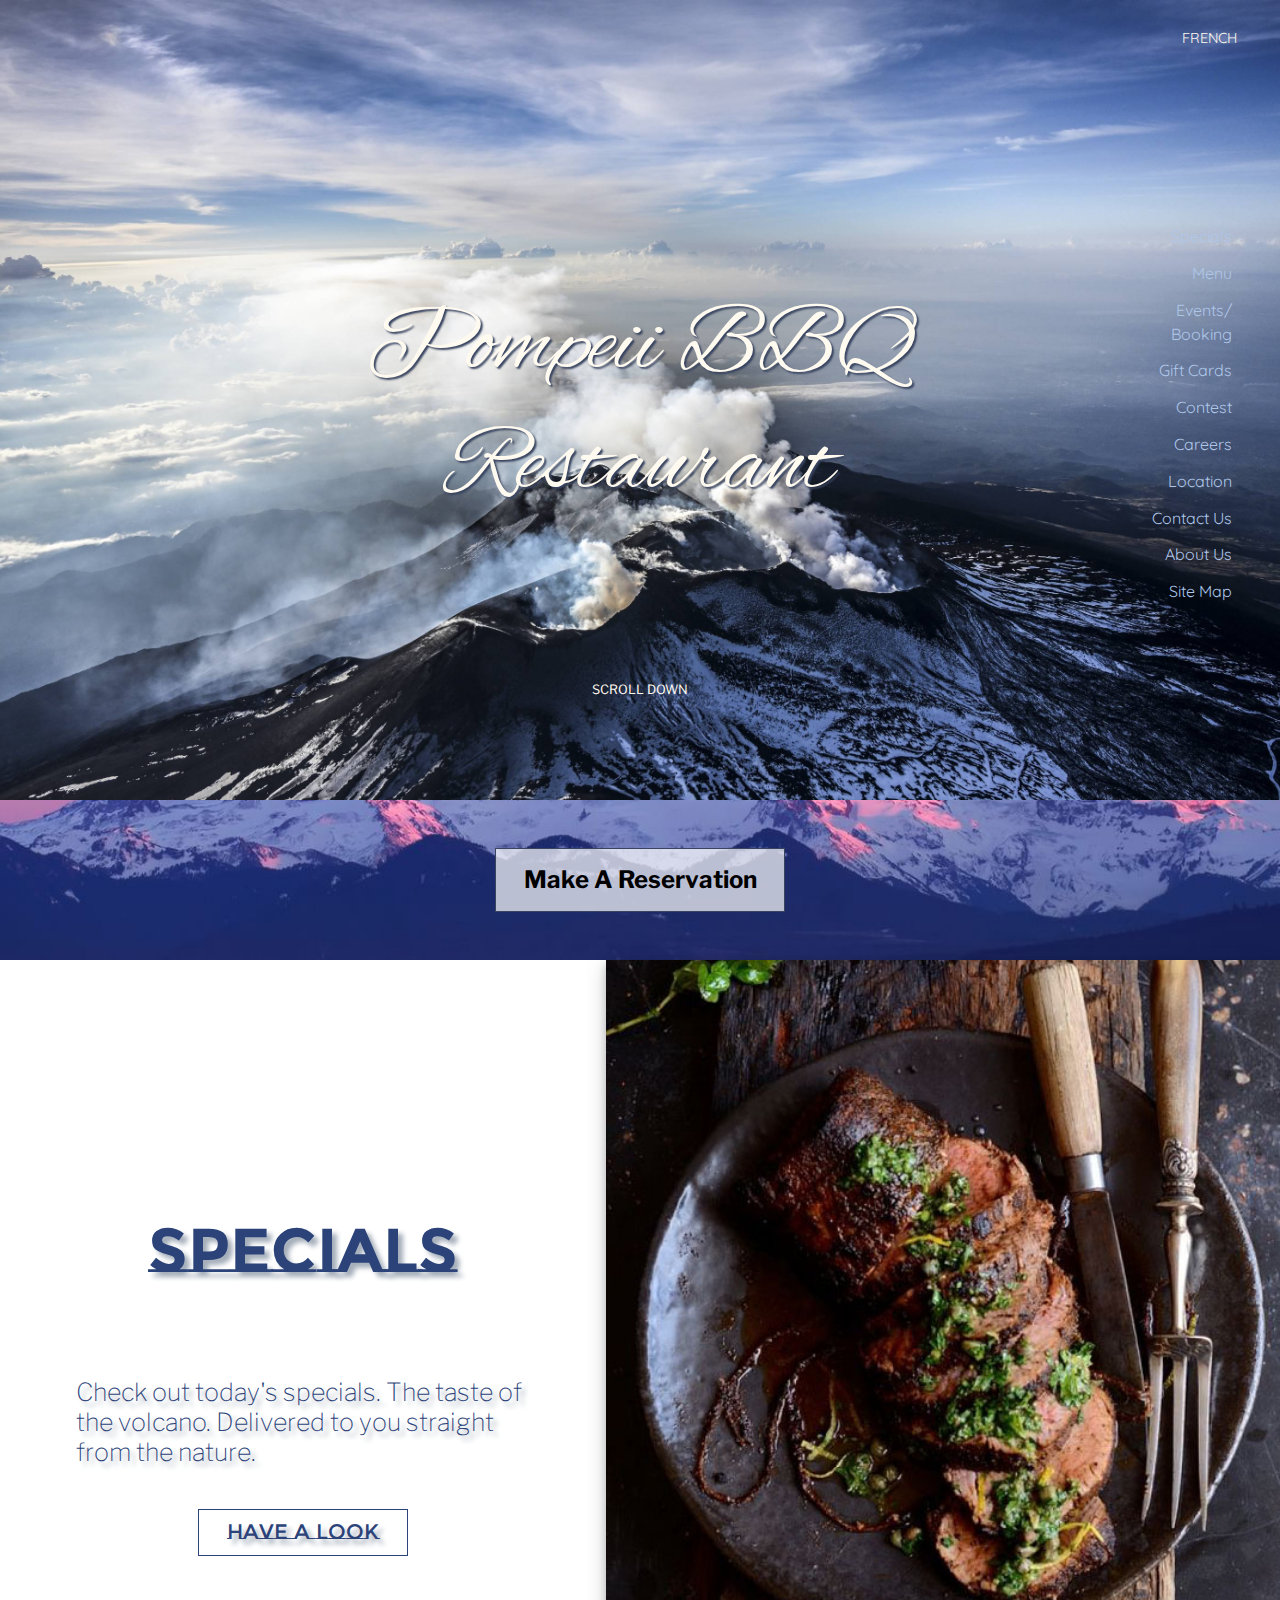
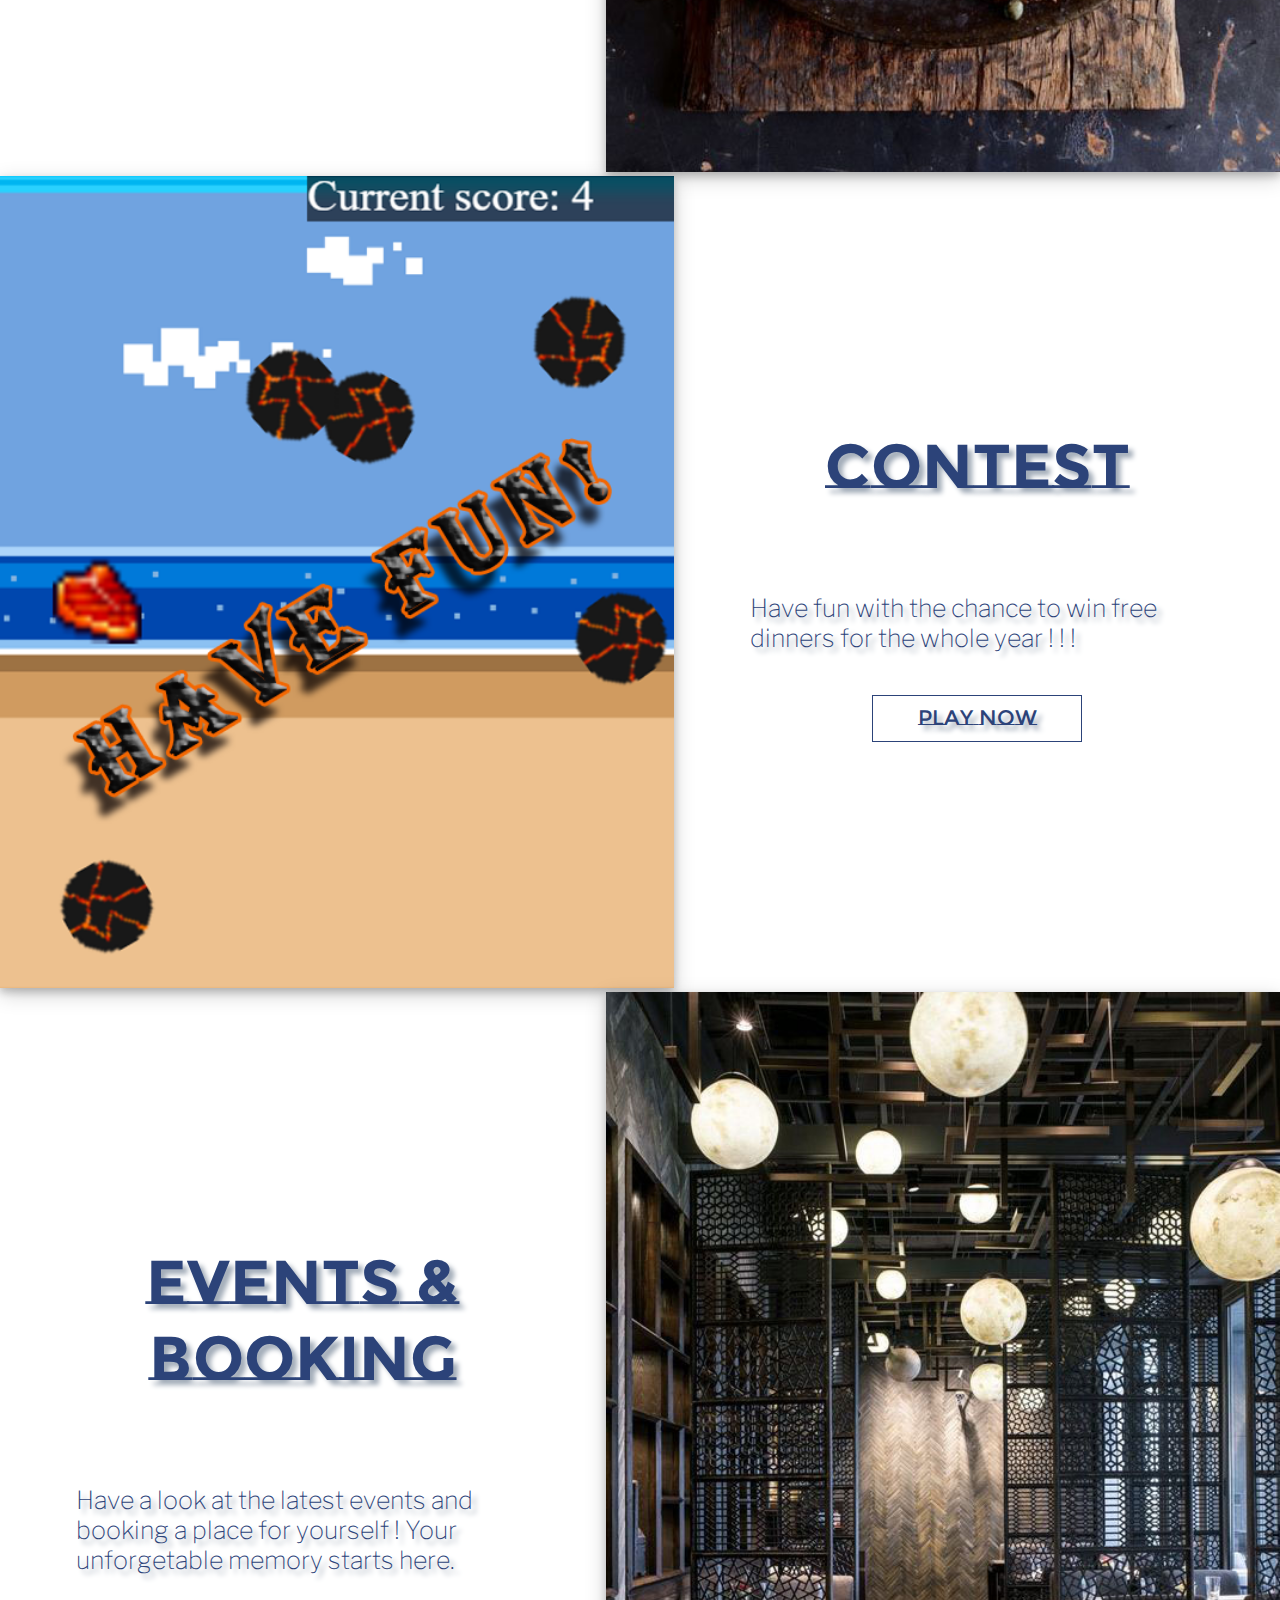
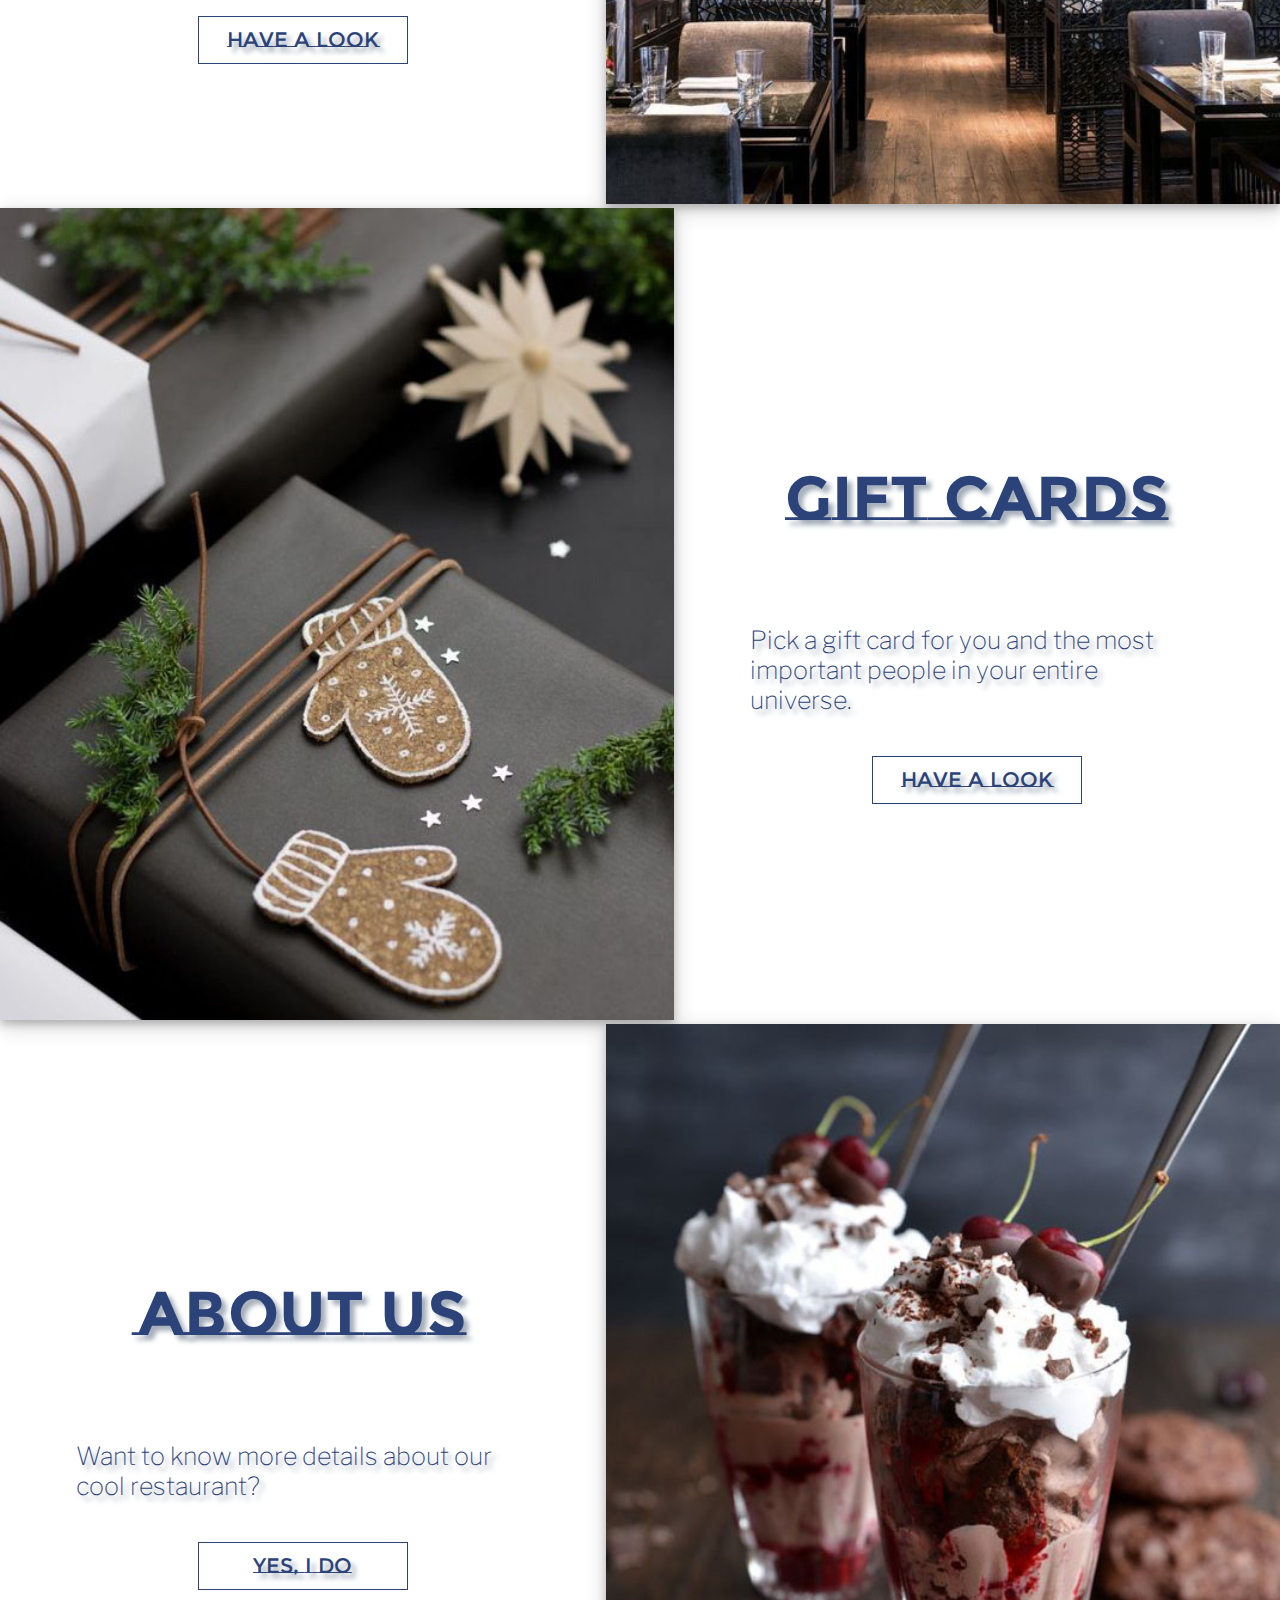
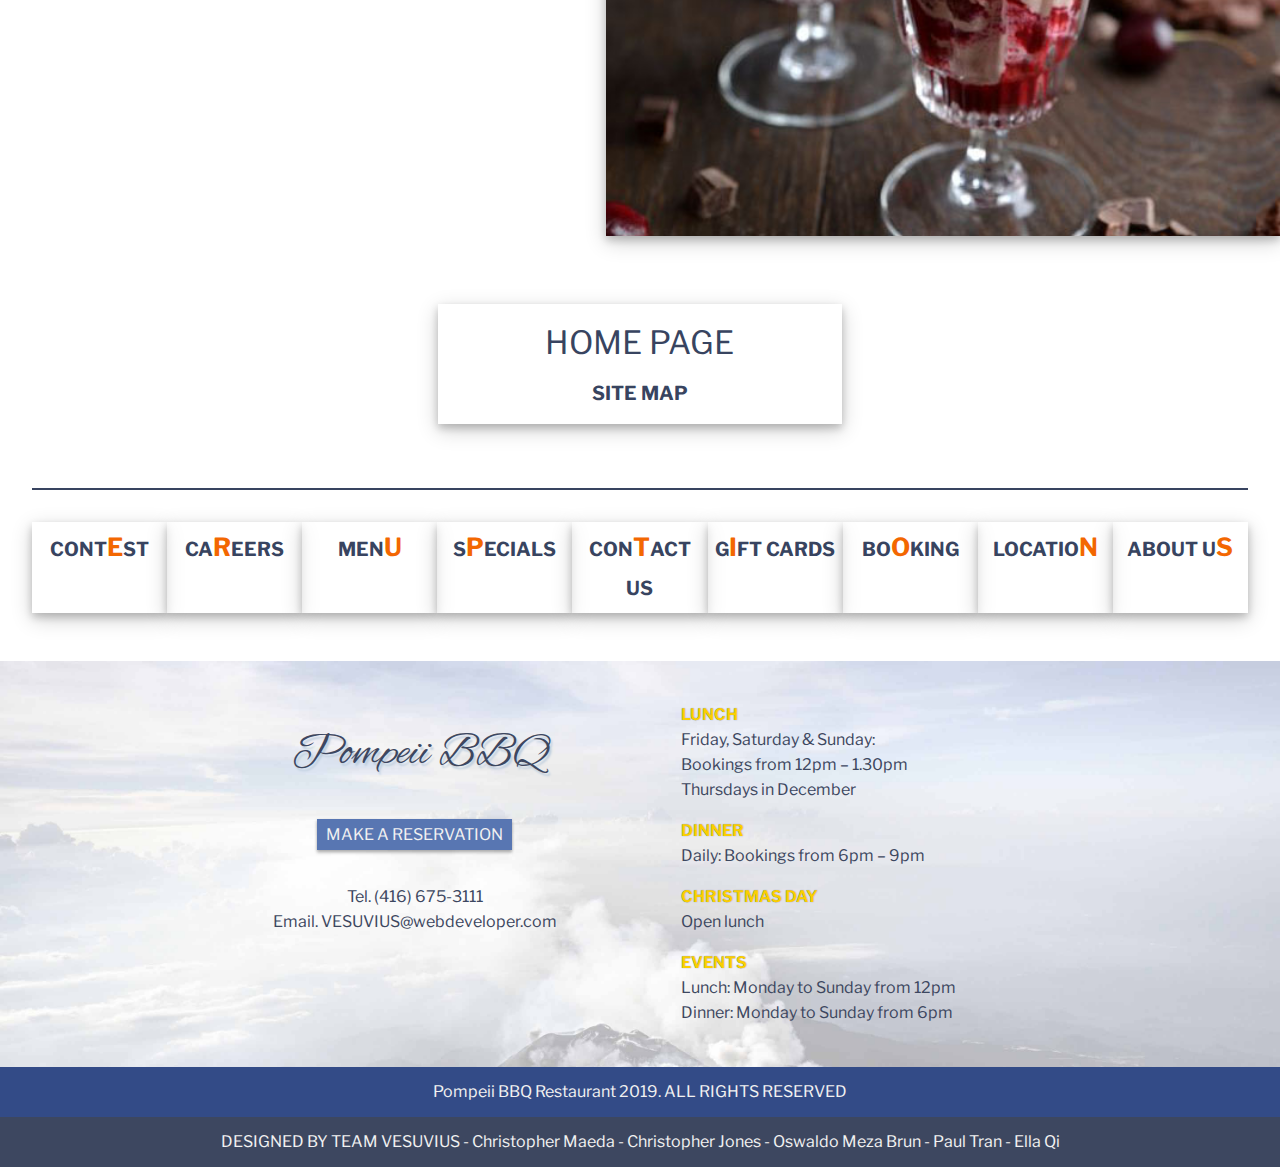
<file: index.html>
<!DOCTYPE html>
<html lang="en">
    <head>
        <meta charset="utf-8">
        <title> Pompeii BBQ | Vesuvius </title>
        <link rel="stylesheet" type="text/css" href="styles/index-style.css">
        <link rel="stylesheet" type="text/css" href="styles/uniform.css">
        <script type="text/javascript" src="lib/jquery-3.4.1.min.js"></script>
        <script type="text/javascript" src="scripts/index-jquery-script.js" ></script>
    </head>
    <body>
        <!-- ***************** uniform header ********************* -->
        <header id="uniform-header" style="display: none">
            <div id="header-flex" class="top-bar fixed">
                <div id="header-logo"><a href="index.html">Pompeii BBQ</a></div>
                <div id="header-nav">
                <ul>
                    <li><a href="index.html">WELCOME</a></li>
                    <li><a href="about-us.html">ABOUT</a></li>
                    <li><a href="menu.html">MENU</a></li>
                    <li><a href="contest.html">CONTEST</a></li>
                    <li><a href="contact-us.html">CONTACT</a></li>
                </ul>
                </div>
                <div id="header-booking"><a href="booking.html">MAKE A RESERVATION</a></div>
            </div>
        </header>
        <!-- ***************** uniform header end ********************* -->
        
        <section id="header">
            <div id="h1"><h1>Pompeii BBQ<span style="display: block;">Restaurant</span></h1></div>
            <nav id="nav">
                <ul>
                    <li><a href="specials.html">Specials</a></li>
                    <li><a href="menu.html">Menu</a></li>
                    <li><a href="booking.html">Events/<br>Booking</a></li>
                    <li><a href="gift-cards.html">Gift Cards</a></li>
                    <li><a href="contest.html">Contest</a></li>
                    <li><a href="careers.html">Careers</a></li>
                    <li><a href="locations.html">Location</a></li>
                    <li><a href="contact-us.html">Contact Us</a></li>
                    <li><a href="about-us.html">About Us</a></li>
                    <li><a href="#sitemap">Site Map</a></li>
                </ul>
            </nav>
            <div id="lang"><a href="">FRENCH</a></div>
            <div id="header_description">
                <p><span>Pompeii BBQ</span><br>A global restaurant network that is situated at the foot of active volcanoes. Come to enjoy our delicious food by the fire (literally)!</p>
            </div>
            <div id="scrolldown"> SCROLL DOWN </div>
        </section>
        <!-- header end -->
        
        <div id="reservation"><h2><a href="booking.html">Make A Reservation</a></h2></div>
        
        <!--******************************** main ************************ -->
        <main id="main">
            <div id="specials" class="module">
                <div class="subtitle">
                    <h2>Specials</h2>
                    <p>Check out today's specials. The taste of the volcano. Delivered to you straight from the nature.</p>
                    <a href="specials.html">Have a look</a>
                </div>
                <div class="food_img"><a href="specials.html"><img class="module_image" src="image/food4.jpg" alt="picture link to specials page"></a></div>
            </div>
            
            <div id="contest" class="module">
                <div class="food_img"><a href="contest.html"><img class="module_image" src="image/contest_screenshot.png" alt="picture link to contest page"></a></div>
                <div class="subtitle">
                    <h2>Contest</h2>
                    <p>Have fun with the chance to win free dinners for the whole year ! ! !</p>
                    <a href="contest.html">Play Now</a>
                </div>
                
            </div>
            
            <div id="events" class="module">
                <div class="subtitle">
                    <h2>Events &<br>Booking</h2>
                    <p>Have a look at the latest events and booking a place for yourself ! Your unforgetable memory starts here.</p>
                    <a href="booking.html">Have a look</a>
                </div>
                <div class="food_img"><a href="booking.html"><img class="module_image" src="image/interior.jpg" alt="picture link to events and booking"></a></div>
            </div>
            
            <div id="giftcards" class="module">
                <div class="food_img"><a href="gift-cards.html"><img class="module_image" src="image/index-gift.jpg" alt="picture link to giftcard page"></a></div>
                <div class="subtitle">
                    <h2>Gift Cards</h2>
                    <p>Pick a gift card for you and the most important people in your entire universe.</p>
                    <a href="gift-cards.html">Have a look</a>
                </div>
                
            </div>
            
            <div id="aboutus" class="module">
                <div class="subtitle">
                    <h2>About Us</h2>
                    <p>Want to know more details about our cool restaurant?</p>
                    <a href="about-us.html">Yes, I do</a>
                </div>
                <div class="food_img"><a href="about-us.html"><img class="module_image" src="image/food1.jpg" alt="picture link to about us page"></a></div>
            </div> 
            
        </main>
        <!-- ***************************** site map *********************** -->
        <section id="sitemap">
            <div id="site-homepage">HOME PAGE
                <div id="site-map">SITE MAP</div>
            </div>
            <div id="site-flexcontainer">
                <div class="sites">CONT<span id="e">E</span>ST</div>
                <div class="sites">CA<span id="r">R</span>EERS</div>
                <div class="sites">MEN<span id="u">U</span></div>
                <div class="sites">S<span id="p">P</span>ECIALS</div>
                <div class="sites">CON<span id="t">T</span>ACT US</div>
                <div class="sites">G<span id="i">I</span>FT CARDS</div>
                <div class="sites">BO<span id="o">O</span>KING</div>
                <div class="sites">LOCATIO<span id="n">N</span></div>
                <div class="sites">ABOUT U<span id="s">S</span></div>
            </div>
        </section>
        
        <!-- ******************* uniform footer ************************** -->
        <footer id="uniform-footer">
            <div id="footer-content">
                <div id="footer-flex1">
                    <div id="footer-logo"><a href="index.html">Pompeii BBQ</a></div>
                    <div id="footer-booking"><a href="booking.html">MAKE A RESERVATION</a></div>
                    <div id="footer-tel">Tel.  (416) 675-3111<br>Email.   VESUVIUS@webdeveloper.com</div>
                </div>
                <div id="footer-flex2">
                    <div id="footer-time">
                    <p><span class="footer-timeslot">LUNCH</span><br>
                        Friday, Saturday & Sunday:<br>
                        Bookings from 12pm – 1.30pm<br>
                        Thursdays in December
                    </p>
                    <p><span class="footer-timeslot">DINNER </span><br>
                    Daily: Bookings from 6pm – 9pm</p>
                    <p><span class="footer-timeslot">CHRISTMAS DAY</span><br>
                    Open lunch</p>
                    <p><span class="footer-timeslot">EVENTS</span><br>
                    Lunch: Monday to Sunday from 12pm<br>
                    Dinner: Monday to Sunday from 6pm</p>
                    </div>
                </div>
            </div>
            <div id="footer-bottom1">
            Pompeii BBQ Restaurant 2019. ALL RIGHTS RESERVED
            </div>
            <div id="footer-bottom2"><a href="https://github.com/Yusha16/Vesuvius-Final-Project-2019">
            DESIGNED BY TEAM VESUVIUS <span id="footerspan">- Christopher Maeda - Christopher Jones - Oswaldo Meza Brun - Paul Tran - Ella Qi</span></a>
            </div>
        </footer>
    </body>
</html>
</file>
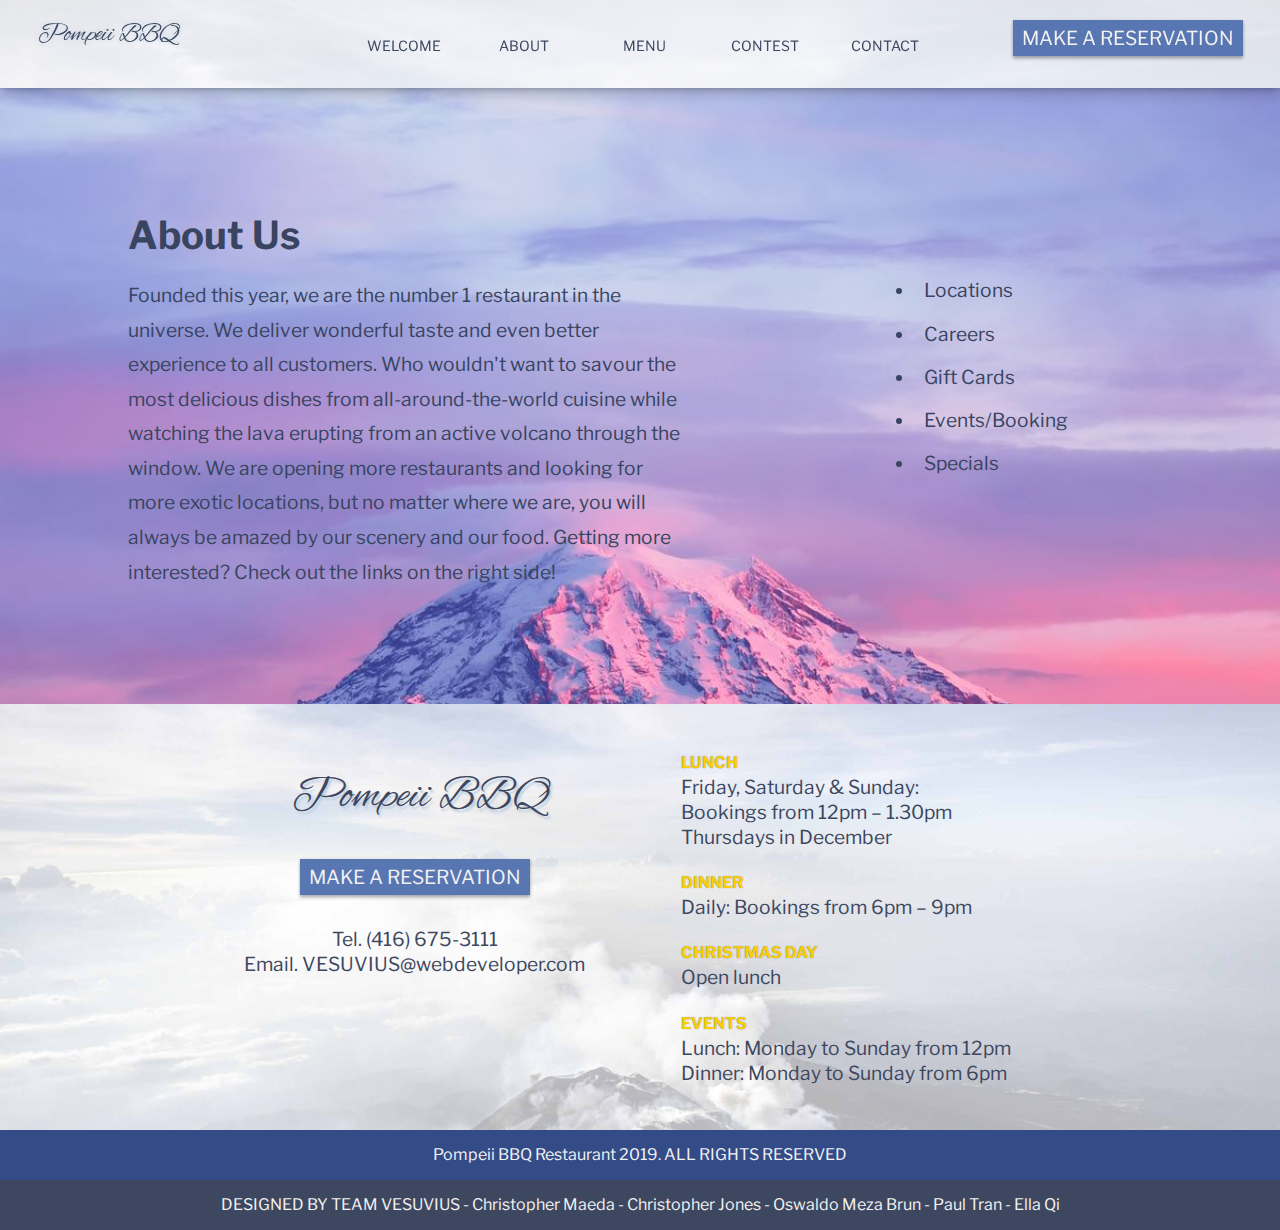
<file: about-us.html>
<!DOCTYPE html>
<html lang="en">
    <head>
        <meta charset="utf-8">
        <title> About Us | Vesuvius </title>
        <link rel="stylesheet" type="text/css" href="styles/aboutus-style.css">
        <link rel="stylesheet" type="text/css" href="styles/uniform.css">
        <script type="text/javascript" src="lib/jquery-3.4.1.min.js"></script>
        <script type="text/javascript" src="scripts/aboutus-jquery-script.js" ></script>
    </head>
    <body>
        <!-- ********************* header *********************** -->
        <header id="uniform-header">
            <div id="header-flex" class="top-bar fixed">
                <div id="header-logo"><a href="index.html">Pompeii BBQ</a></div>
                <div id="header-nav">
                <ul>
                    <li><a href="index.html">WELCOME</a></li>
                    <li><a href="about-us.html">ABOUT</a></li>
                    <li><a href="menu.html">MENU</a></li>
                    <li><a href="contest.html">CONTEST</a></li>
                    <li><a href="contact-us.html">CONTACT</a></li>
                </ul>
                </div>
                <div id="header-booking"><a href="booking.html">MAKE A RESERVATION</a></div>
            </div>
        </header>
        <!-- ********************* header end ******************* -->
        
        <div id="flex-container">
            <div id="intro">
                <h1>About Us</h1>
                <p> Founded this year, we are the number 1 restaurant in the universe. We deliver wonderful taste and even better experience to all customers. Who wouldn't want to savour the most delicious dishes from all-around-the-world cuisine while watching the lava erupting from an active volcano through the window. We are opening more restaurants and looking for more exotic locations, but no matter where we are, you will always be amazed by our scenery and our food. Getting more interested? Check out the links on the right side!</p>
            </div>
            <div id="link">
                <ul>
                    <li><a href="locations.html">Locations</a></li>
                    <li><a href="careers.html">Careers</a></li>
                    <li><a href="gift-cards.html">Gift Cards</a></li>
                    <li><a href="booking.html">Events/Booking</a></li>
                    <li><a href="specials.html">Specials</a></li>
                </ul>
            </div>
        </div>
        
        <!-- ********************* footer *********************** -->
        <footer id="uniform-footer">
            <div id="footer-content">
                <div id="footer-flex1">
                    <div id="footer-logo"><a href="index.html">Pompeii BBQ</a></div>
                    <div id="footer-booking"><a href="booking.html">MAKE A RESERVATION</a></div>
                    <div id="footer-tel">Tel.  (416) 675-3111<br>Email.   VESUVIUS@webdeveloper.com</div>
                </div>
                <div id="footer-flex2">
                    <div id="footer-time">
                    <p><span class="footer-timeslot">LUNCH</span><br>
                        Friday, Saturday & Sunday:<br>
                        Bookings from 12pm – 1.30pm<br>
                        Thursdays in December
                    </p>
                    <p><span class="footer-timeslot">DINNER </span><br>
                    Daily: Bookings from 6pm – 9pm</p>
                    <p><span class="footer-timeslot">CHRISTMAS DAY</span><br>
                    Open lunch</p>
                    <p><span class="footer-timeslot">EVENTS</span><br>
                    Lunch: Monday to Sunday from 12pm<br>
                    Dinner: Monday to Sunday from 6pm</p>
                    </div>
                </div>
            </div>
            <div id="footer-bottom1">
            Pompeii BBQ Restaurant 2019. ALL RIGHTS RESERVED
            </div>
            <div id="footer-bottom2"><a href="https://github.com/Yusha16/Vesuvius-Final-Project-2019">
            DESIGNED BY TEAM VESUVIUS <span id="footerspan">- Christopher Maeda - Christopher Jones - Oswaldo Meza Brun - Paul Tran - Ella Qi</span></a>
            </div>
        </footer>
        <!-- ********************* footer end *********************** -->
    </body>
</html>
</file>
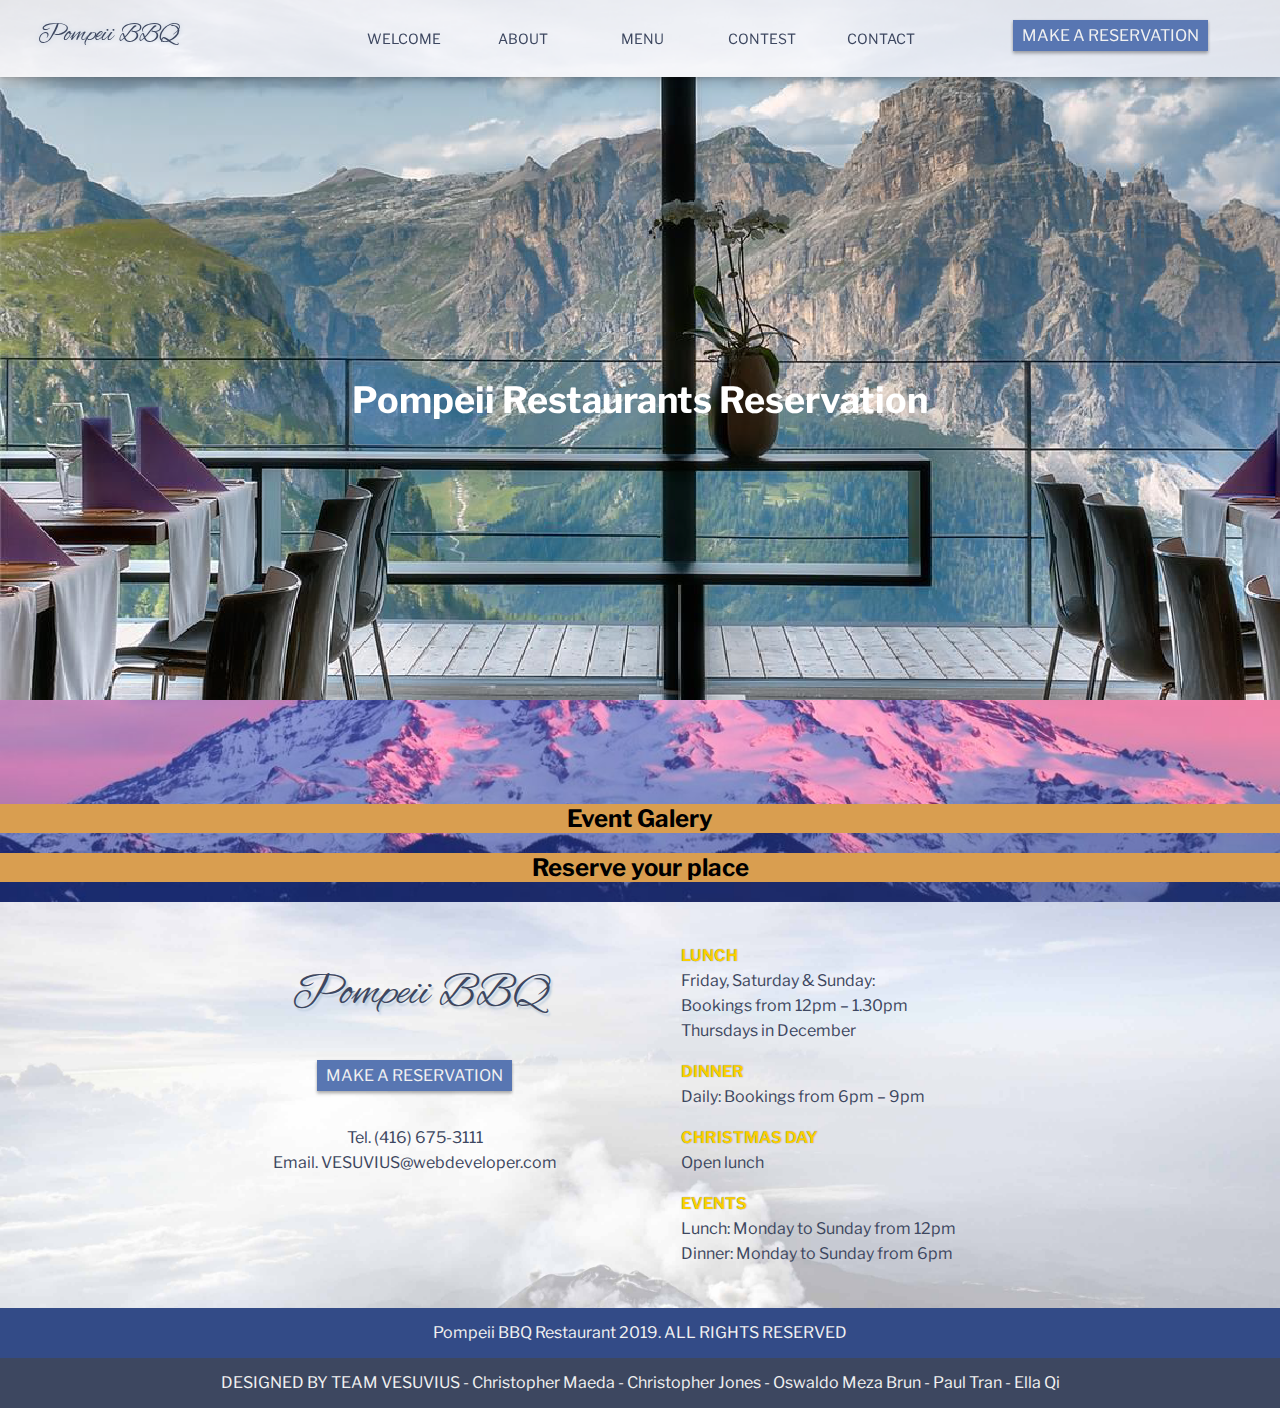
<file: booking.html>
<html lang="en">
    <head>
        <meta charset="utf-8">
        <meta name="viewport" content="width=device-width">
        <title>Pompeii Restaurant Booking</title>
        <link rel="stylesheet" type="text/css" href="styles/uniform.css">
        <link rel="stylesheet" type="text/css" href="styles/booking-style.css">
        <link rel="stylesheet" type="text/css" href="lib/jquery-ui.css">
		<script type="text/javascript" src="lib/jquery-3.4.1.min.js"></script>
		<script type="text/javascript" src="lib/jquery-ui.js"></script>
        <script type="text/javascript" src="scripts/booking-javascript.js" ></script>
    </head>
    <body>
        <!-- ********************* header *********************** -->
        <header id="uniform-header">
            <div id="header-flex" class="top-bar fixed">
                <div id="header-logo"><a href="index.html">Pompeii BBQ</a></div>
                <div id="header-nav">
                <ul>
                    <li><a href="index.html">WELCOME</a></li>
                    <li><a href="about-us.html">ABOUT</a></li>
                    <li><a href="menu.html">MENU</a></li>
                    <li><a href="contest.html">CONTEST</a></li>
                    <li><a href="contact-us.html">CONTACT</a></li>
                </ul>
                </div>
                <div id="header-booking"><a href="booking.html">MAKE A RESERVATION</a></div>
            </div>
        </header>
        <!-- ********************* header end ******************* -->
        
        <div>
            <img src="image/booking-restaurant.png" alt="A mountain view of a restaurant"/>
            <div id="booking-sitename"><h2>Pompeii Restaurants Reservation</h2></div>
        </div>
        <div>
            <div class="event-booking" >
                <h2 class="h2Booking" >Event Galery</h2>
                
                <div id="event" class="hidden"><h3>Our treasured moments</h3><p>Since our establishment, we have become a trusted event holding location. Who wouldn't want an outdoor wedding by the mountaint? Or a friend reunion by the fireside? In Pompeii, we have all the spaces you need for your event. Here is some of the treasured moments from our customers</p>                    
                    <div class="flex-container">
                        <div id="wedding" class="event-picture">
                            <img src="image/event-galery-wedding-resize.jpg" alt="A wedding held in an  restaurant"/>
                            <p>We are honour to witness Chris and Medina's happiness in 2016.</p>
                        </div >
                        <div id="christmas" class="event-picture">
                            <img src="image/event-galery-christmas.jpg" alt="A group of 4 friends raising the glass while smiling at the camera"/>
                            <p>Jones and his friends enjoyed a Christmas party at our restaurants</p>
                        </div >
                        <div id="concert" class="event-picture">
                            <img src="image/event-galery-concert-reiszed.jpg" alt="A concert hall held in a restaurant" />
                            <p>Ella and her band chose our restaurant to kick off her world tour concert in 2017</p>
                        </div>
                        
                        <div id="businessparty" class="event-picture">
                            <img src="image/event-galery-yep-resize.jpg"  alt="A group of colleagues having dinner in a restaurant"/>
                            <p>Ossy Entertainment held their year-end party in our restaurant</p>
                        </div>
                        
                    </div>
                
                </div>
            </div>
            <div class="event-booking" >
                <h2 class="h2Booking" >Reserve your place</h2>
                    <div id="booking" class="hidden"><h3>Your unforgetable memory starts here</h3>
                    <form method="post" action="#" id="booking-form">
                        
                        <div class="flex-container">
                            <div class="booking-customer-info"><h3>Please enter your reservation information:</h3>
                                <div><label for ="bookingdate">When do you want to visit us:</label></div>
                                <input type="text" id="bookingdate" name="bookingdate"/>
                                <!--I can not use booking-date as a naming convention here because it will cause problem in Javascript -->
                                <div><label for ="booking-location">Which restaurant do you want to dine in:</label>
                                </div>                                
                                <select id="bookinglocation" name="bookinglocation">
                                    <!--I can not use booking-location as a naming convention here because it will cause problem in Javascript -->
                                    <option value="none">--Please select one--</option>
                                    <option value="kilaue">Kilaue</option>
                                    <option value="loihi">Loihi</option>
                                    <option value="etna">Mount Etna</option>
                                    <option value="stromboli">Stromboli</option>
                                    <option value="versuvius">Vesuvius</option>
                                    <option value="versuvius">Nisyros</option>
                                </select>
                                <div><label for ="bookingquantity">How many people do you plan to go with:</label></div>
                                <select id="bookingquantity" name="bookingquantity">
                                    <!--I can not use booking-quantity as a naming convention here because it will cause problem in Javascript -->
                                    <option value="none">--Please select one--</option> 
                                    <option value="0">I am going alone</option>
                                    <option value="1">1</option>
                                    <option value="2">2</option>
                                    <option value="3">3</option>
                                    <option value="3">4</option>
                                    <option value="3">5</option>
                                    <option value="more than 5">More than 5</option>
                                    <option value="more than 10">More than 10</option>
                                </select>
                            </div>
                            <div class="event-info"><h3>Please enter your event/dining requirement:</h3>
                                <div><label for ="event-type">Which type of dining experience do you want to organize in our restaurant:</label>
                                </div>                                
                                <div><select id="event_type" name="event_type">
                                    <option value="none">--Please select one--</option>
                                    <option value="dinning">Just a simple dinner/lunch</option>
                                    <option value="wedding">Wedding</option>
                                    <option value="private party">Private party</option>
                                    <option value="others">Others</option>
                                </select></div>
                                <div>
                                    <div ><label for ="other_event_type">If you choose other, please specify:</label></div>
                                    <input type="text" id="other_event_type" name="other_event_type"/>
                                </div>
                                <div>
                                    <div><label for="event_request">If you have any special request, please specify:</label>
                                    </div>
                                    <textarea id="event_request" name="event_request"></textarea>
                                </div>
                            </div>
                                 
                            <div class="booking-customer-info"><h3>Please enter your contact information:</h3>
                                <div><label for="visitor_full_name">Your name:</label></div>
                                <input type="text" id="visitor_full_name" name="visitor_full_name"/>
                                <div><label for="visitor_phone">Your phone number:</label></div>
                                <input type="text" id="visitor_phone" name="visitor_phone"/>
                                <div><label for="visitor_email">Your email:</label></div>
                                <input type="text" id="visitor_email" name="visitor_email"/>
                            </div>
                        </div>
                        <div id="error_message"></div>
                        <div id="submit-button"><button type="submit" id="submit" name="submit">Submit</button></div>
                    </form>
                    <div id="confirm_message" class="hidden">
                        <div><h2>Thank you, <span id="confirm_name"></span></h2></div>
                        <div><h3>Please review your reservation:</h3> </div>
                        <div>Date of visit: <span id="confirm_date"></span></div>
                        <div>Restaurant branch: <span id="confirm_restaurant"></span></div>
                        <div>You will be going with <span id="confirm_bookingquantity"></span> friend(s).</div>
                        <div>Your event/dining experience is: <span id="confirm_event_type"></span></div>
                        <div id="special_request">Your special request is: <span id="confirm_special_request"></span> </div>
                        <div>We will contact you soon at <span id="confirm_phone"></span> or at <span id="confirm_email"></span> should there be any change.</div>
                        <div>We are looking forward to serving you.</div>
                    </div>
                </div>
                
            </div>
            
        </div>
        
        <!-- ********************* footer *********************** -->
        <footer id="uniform-footer">
            <div id="footer-content">
                <div id="footer-flex1">
                    <div id="footer-logo"><a href="index.html">Pompeii BBQ</a></div>
                    <div id="footer-booking"><a href="booking.html">MAKE A RESERVATION</a></div>
                    <div id="footer-tel">Tel.  (416) 675-3111<br>Email.   VESUVIUS@webdeveloper.com</div>
                </div>
                <div id="footer-flex2">
                    <div id="footer-time">
                    <p><span class="footer-timeslot">LUNCH</span><br>
                        Friday, Saturday & Sunday:<br>
                        Bookings from 12pm – 1.30pm<br>
                        Thursdays in December
                    </p>
                    <p><span class="footer-timeslot">DINNER </span><br>
                    Daily: Bookings from 6pm – 9pm</p>
                    <p><span class="footer-timeslot">CHRISTMAS DAY</span><br>
                    Open lunch</p>
                    <p><span class="footer-timeslot">EVENTS</span><br>
                    Lunch: Monday to Sunday from 12pm<br>
                    Dinner: Monday to Sunday from 6pm</p>
                    </div>
                </div>
            </div>
            <div id="footer-bottom1">
            Pompeii BBQ Restaurant 2019. ALL RIGHTS RESERVED
            </div>
            <div id="footer-bottom2"><a href="https://github.com/Yusha16/Vesuvius-Final-Project-2019">
            DESIGNED BY TEAM VESUVIUS <span id="footerspan">- Christopher Maeda - Christopher Jones - Oswaldo Meza Brun - Paul Tran - Ella Qi</span></a>
            </div>
        </footer>
        <!-- ********************* footer end *********************** -->
    </body>
</html>
</file>
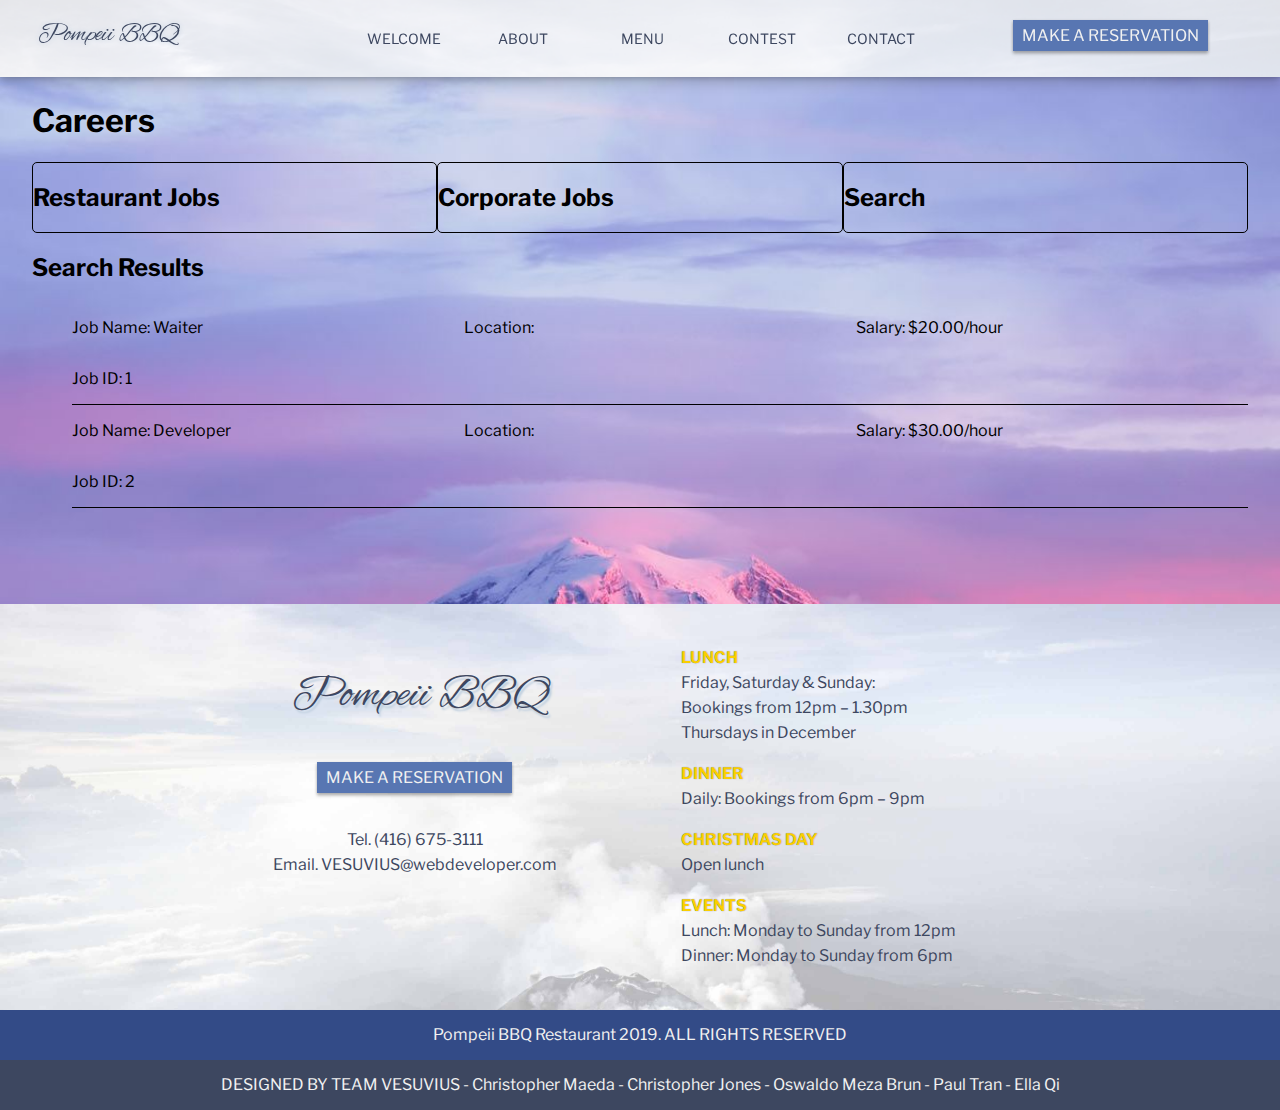
<file: careers.html>
<!DOCTYPE html>
<html lang="en">
	<head>
		<meta charset="utf-8" />
		<meta name="viewport" content="width=device-width">
		<link rel="stylesheet" type="text/css" href="styles/uniform.css" />	
		<link rel="stylesheet" type="text/css" href="styles/careers-style.css" />	
		<link rel="stylesheet" type="text/css" href="lib/jquery-ui.css">
		<script type="text/javascript" src="lib/jquery-3.4.1.min.js"></script>
		<script type="text/javascript" src="lib/jquery-ui.js"></script>
		<script src="scripts/careers-script.js"></script>
		<title>Careers | Vesuvius</title>
	</head>
	<body>
		<header id="uniform-header">
            <div id="header-flex" class="top-bar fixed">
                <div id="header-logo"><a href="index.html">Pompeii BBQ</a></div>
                <div id="header-nav">
                <ul>
                    <li><a href="index.html">WELCOME</a></li>
                    <li><a href="about-us.html">ABOUT</a></li>
                    <li><a href="menu.html">MENU</a></li>
                    <li><a href="contest.html">CONTEST</a></li>
                    <li><a href="contact-us.html">CONTACT</a></li>
                </ul>
                </div>
                <div id="header-booking"><a href="booking.html">MAKE A RESERVATION</a></div>
            </div>
        </header>
		<div class="flex-container">
			<main>
				<h1>Careers</h1>
				<div class="flex-container">
					<div id="restaurant-job" class="quick-search-jobs">
						<h2>Restaurant Jobs</h2>
					</div>
					<div id="corporate-job" class="quick-search-jobs">
						<h2>Corporate Jobs</h2>
					</div>
					<div id="search-job" class="quick-search-jobs">
						<h2>Search</h2>
					</div>
					<div id="quick-search-job">
						<div id="restaurant-job-content" class="job-content">
							<ul>
								<li>Chef</li>
								<li>Dishwasher</li>
								<li>Kitchen Porter</li>
								<li>Waiter</li>
							</ul>
						</div>
						<div id="corporate-job-content" class="job-content">
							<ul>
								<li>Analyst</li>
								<li>Contact</li>
								<li>Designer</li>
								<li>Developer</li>
								<li>Sales</li>
							</ul>
						</div>
						<div id="search-job-content" class="job-content">
							<input id="search-job-input" type="text" placeholder="Search term or keyword">
							<button type="button" id="search-job-button">Search Careers</button>
						</div>
					</div>
					<div id="result-job">
						<h2>Search Results</h2>
						<div id="result-job-content">
							<ul id="result-job-list">
								<li class="result-job-list-item flex-container">
									<p>Job Name: Waiter</p>
									<p>Location: </p>
									<p>Salary: $20.00/hour</p>
									<p class="result-job-id">Job ID: 1</p>
									<p class="result-job-detail">Description</p>
									<p class="result-job-detail">High School Diploma</p>
								</li>
								<li class="result-job-list-item flex-container">
									<p>Job Name: Developer</p>
									<p>Location: </p>
									<p>Salary: $30.00/hour</p>
									<p class="result-job-id">Job ID: 2</p>
									<p class="result-job-detail">Description</p>
									<p class="result-job-detail">College Diploma</p>
								</li>
							</ul>
						</div>
					</div>
				</div>
			</main>
		</div>
		<footer id="uniform-footer">
            <div id="footer-content">
                <div id="footer-flex1">
                    <div id="footer-logo"><a href="index.html">Pompeii BBQ</a></div>
                    <div id="footer-booking"><a href="booking.html">MAKE A RESERVATION</a></div>
                    <div id="footer-tel">Tel.  (416) 675-3111<br>Email.   VESUVIUS@webdeveloper.com</div>
                </div>
                <div id="footer-flex2">
                    <div id="footer-time">
                    <p><span class="footer-timeslot">LUNCH</span><br>
                        Friday, Saturday & Sunday:<br>
                        Bookings from 12pm – 1.30pm<br>
                        Thursdays in December
                    </p>
                    <p><span class="footer-timeslot">DINNER </span><br>
                    Daily: Bookings from 6pm – 9pm</p>
                    <p><span class="footer-timeslot">CHRISTMAS DAY</span><br>
                    Open lunch</p>
                    <p><span class="footer-timeslot">EVENTS</span><br>
                    Lunch: Monday to Sunday from 12pm<br>
                    Dinner: Monday to Sunday from 6pm</p>
                    </div>
                </div>
            </div>
            <div id="footer-bottom1">
            Pompeii BBQ Restaurant 2019. ALL RIGHTS RESERVED
            </div>
            <div id="footer-bottom2"><a href="https://github.com/Yusha16/Vesuvius-Final-Project-2019">
            DESIGNED BY TEAM VESUVIUS <span id="footerspan">- Christopher Maeda - Christopher Jones - Oswaldo Meza Brun - Paul Tran - Ella Qi</span></a>
            </div>
        </footer>
	</body>
</html>
</file>
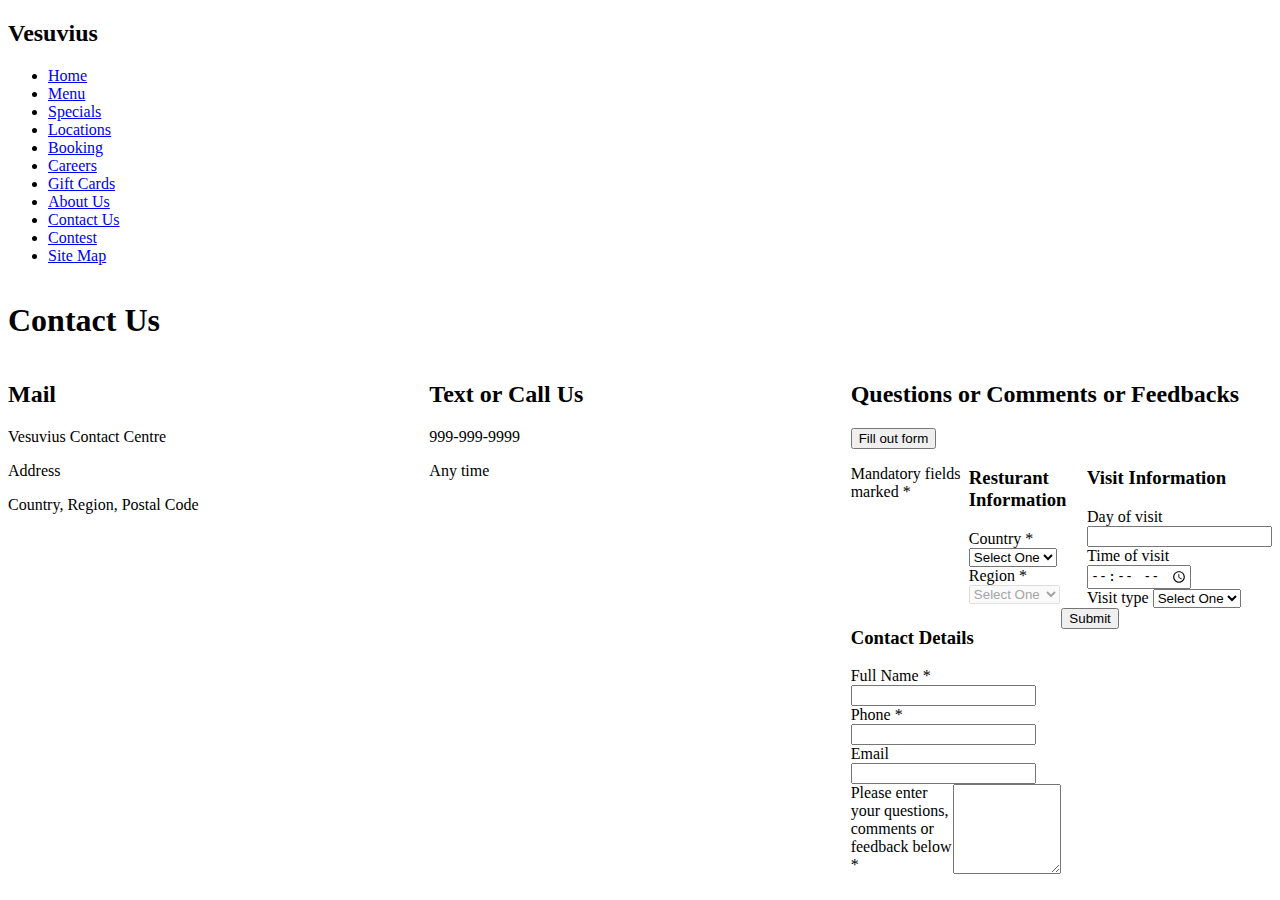
<file: contact-us.html>
<!DOCTYPE html>
<html lang="en">
	<head>
		<meta charset="utf-8" />
		<meta name="viewport" content="width=device-width">
		<link rel="stylesheet" type="text/css" href="styles/style.css" />	
		<link rel="stylesheet" type="text/css" href="lib/jquery-ui.css">
		<script type="text/javascript" src="lib/jquery-3.4.1.min.js"></script>
		<script type="text/javascript" src="lib/jquery-ui.js"></script>
		<script src="scripts/contact-us-script.js"></script>
		<title>Contact Us | Vesuvius</title>
	</head>
	<body>
		<!-- Note this is just a placeholder for now (header content) -->
		<header>
			<h2>Vesuvius</h2>
			<nav id="headerNav" class="mainNavigation">
				<ul>
					<li><a href="index.html">Home</a></li>
					<li><a href="menu.html">Menu</a></li>
					<li><a href="specials.html">Specials</a></li>
					<li><a href="locations.html">Locations</a></li>
					<li><a href="booking.html">Booking</a></li>
					<li><a href="careers.html">Careers</a></li>
					<li><a href="gift-cards.html">Gift Cards</a></li>
					<li><a href="about-us.html">About Us</a></li>
					<li><a href="contact-us.html">Contact Us</a></li>
					<li><a href="contest.html">Contest</a></li>
					<li><a href="site-map.html">Site Map</a></li>
				</ul>
			</nav>
		</header>
		<div class="flex-container">
			<main>
				<h1>Contact Us</h1>
				<div id="contactMethod" class="flex-container">
					<div id="contact-mail-method">
						<h2>Mail</h2>
						<p>Vesuvius Contact Centre</p>
						<p>Address</p>
						<p>Country, Region, Postal Code</p>
					</div>
					<div id="contact-phone-method">
						<h2>Text or Call Us</h2>
						<p>999-999-9999</p>
						<p>Any time</p>
					</div>
					<div id="contact-form-method">
						<h2>Questions or Comments or Feedbacks</h2>
						<button type="button" id="contact-form-request">Fill out form</button>
						<form method="post" action="#" id="contact-form" class="flex-container">
							<p>Mandatory fields marked *</p>
							<div>
								<h3>Resturant Information</h3>
								<div>
									<label for="resturant-country">Country *</label>
									<select id="resturant-country" name="resturant-country" class="inputField" required />
										<option value="none">Select One</option>
										<option value="hawaii" class="resturant-country-value">Hawaii</option>
										<option value="italy" class="resturant-country-value">Italy</option>
										<option value="greece" class="resturant-country-value">Greece</option>
									</select>
								</div>
								<div>
									<label for="resturant-region">Region *</label>
									<select id="resturant-region" name="resturant-region" class="inputField" required disabled />
										<option value="none">Select One</option>
										<option value="kilauea" class="hawaii-option">Kilauea</option>
										<option value="loihi" class="hawaii-option">Loihi</option>
										<option value="mount-etna " class="italy-option">Mount Etna</option>
										<option value="stromboli" class="italy-option">Stromboli</option>
										<option value="vesuvius" class="italy-option">Vesuvius</option>
										<option value="Nisyros" class="greece-option">Nisyros</option>
									</select>
								</div>
							</div>
							<div>
								<h3>Visit Information</h3>
								<div>
									<label for="visit-day">Day of visit</label>
									<input type="text" id="visit-day" class="inputField" />
								</div>
								<div>
									<label for="visit-time">Time of visit</label>
									<input type="time" id="visit-time" class="inputField" />
								</div>
								<div>
									<label for="visit-type">Visit type</label>
									<select id="visit-type" name="visit-type" class="inputField" />
										<option value="none">Select One</option>
										<option value="drive-thru">Drive-thru</option>
										<option value="dine-in">Dine-in</option>
										<option value="carry-out">Carry out</option>
									</select>
								</div>
							</div>						
							<div>
								<h3>Contact Details</h3>
								<div>
									<label for="user-name">Full Name *</label>
									<input type="text" id="user-name" class="inputField" required />
								</div>
								<div>
									<label for="user-phone">Phone *</label>
									<input type="text" id="user-phone" class="inputField" required />
								</div>
								<div>
									<label for="user-email">Email</label>
									<input type="text" id="user-email" class="inputField" />
								</div>
								<div class="flex-container">
									<label for="user-comments">Please enter your questions, comments or feedback below *</label>
									<textarea id="user-comments" class="inputField" rows="3" required ></textarea>
								</div>
							</div>
							<div>
								<button type="submit" id="submit" name="submit">Submit</button>
							</div>
						</form>
					</div>
				</div>
			</main>
		</div>
		<footer></footer>
	</body>
</html>
</file>
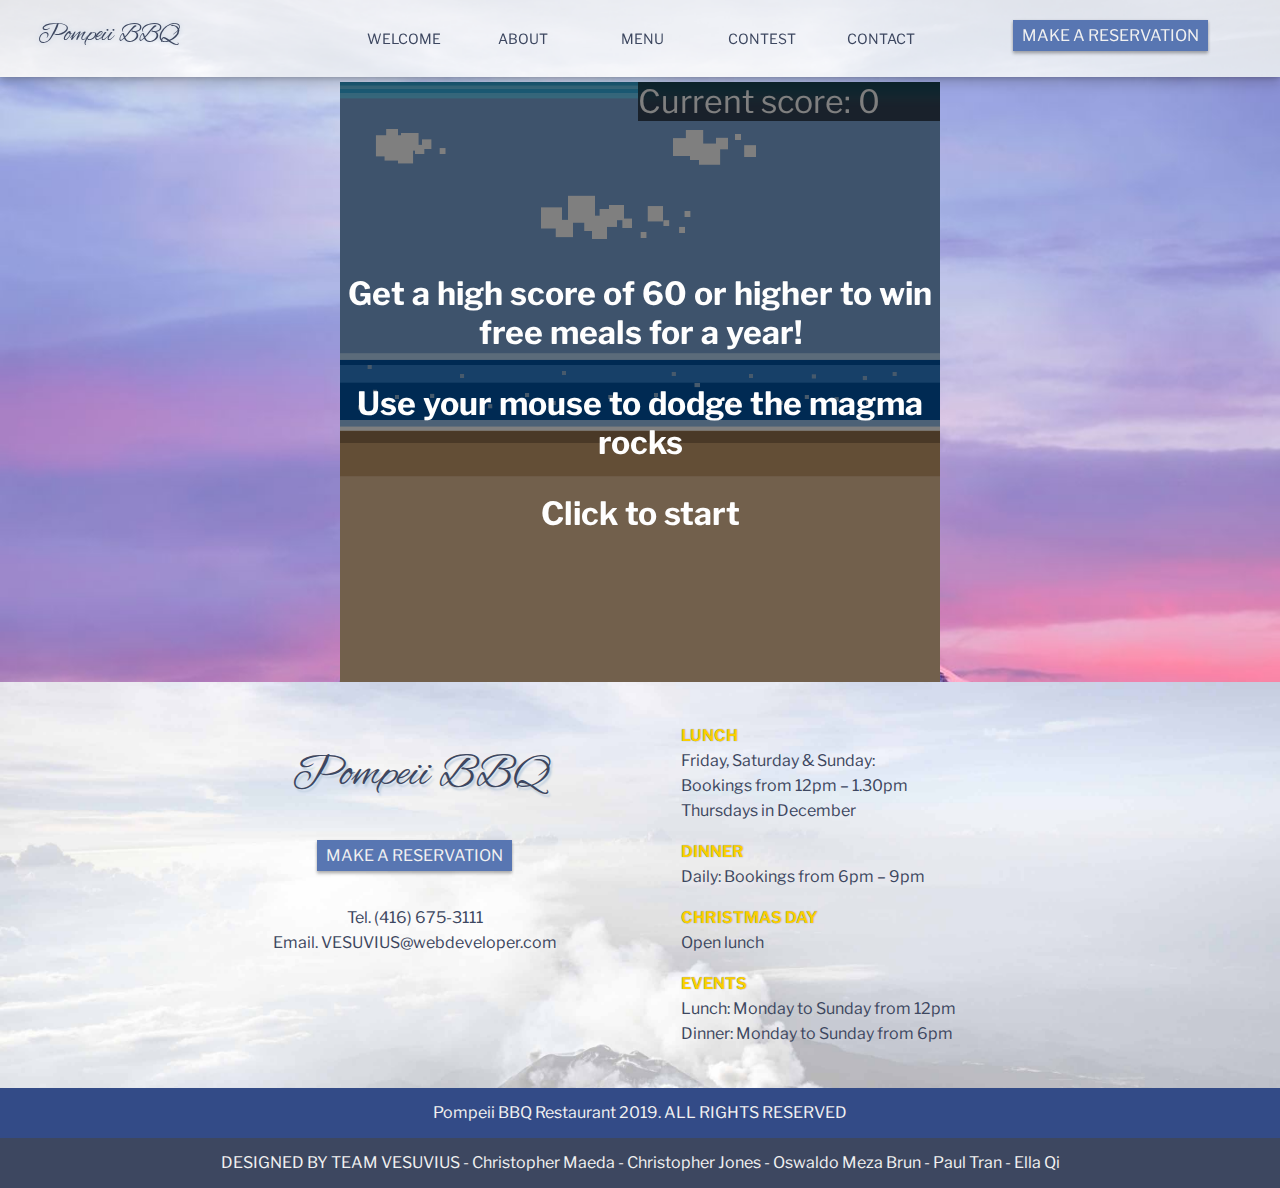
<file: contest.html>
<!DOCTYPE html>
<html lang="en">
  <head>
    <meta charset="utf-8" />
    <title>Contest</title>
    <link rel="stylesheet" type="text/css" href="./styles/contest-style.css" />
    <script src="./scripts/contest.js"></script>
    <script src="https://ajax.googleapis.com/ajax/libs/jquery/1.11.3/jquery.min.js"></script>
  </head>
  <body>
    <header id="uniform-header">
        <div id="header-flex" class="top-bar fixed">
            <div id="header-logo"><a href="index.html">Pompeii BBQ</a></div>
            <div id="header-nav">
            <ul>
                <li><a href="index.html">WELCOME</a></li>
                <li><a href="about-us.html">ABOUT</a></li>
                <li><a href="menu.html">MENU</a></li>
                <li><a href="contest.html">CONTEST</a></li>
                <li><a href="contact-us.html">CONTACT</a></li>
            </ul>
            </div>
            <div id="header-booking"><a href="booking.html">MAKE A RESERVATION</a></div>
        </div>
    </header>

    <main>
      <h1>Contest</h1>
      <div id="beach_wrap">
        <div class="message_background">
          <h3 class="message">Get a high score of 60 or higher to win free meals for a year!</h3>
          <h3 class="message second">Use your mouse to dodge the magma rocks</h3>
          <h3 class="message second">Click to start</h3>
        </div>
        <div id="beach_background">
          <div id="score_bar">
            <div id="score_background">

            </div>
            <div id="score_display">Current score: <span id="score_count">0</span></div>
          </div>
          <div id="meat_chara"></div>
        </div>
      </div>
    </main>
    <footer id="uniform-footer">
        <div id="footer-content">
            <div id="footer-flex1">
                <div id="footer-logo"><a href="index.html">Pompeii BBQ</a></div>
                <div id="footer-booking"><a href="booking.html">MAKE A RESERVATION</a></div>
                <div id="footer-tel">Tel.  (416) 675-3111<br>Email.   VESUVIUS@webdeveloper.com</div>
            </div>
            <div id="footer-flex2">
                <div id="footer-time">
                <p><span class="footer-timeslot">LUNCH</span><br>
                    Friday, Saturday & Sunday:<br>
                    Bookings from 12pm – 1.30pm<br>
                    Thursdays in December
                </p>
                <p><span class="footer-timeslot">DINNER </span><br>
                Daily: Bookings from 6pm – 9pm</p>
                <p><span class="footer-timeslot">CHRISTMAS DAY</span><br>
                Open lunch</p>
                <p><span class="footer-timeslot">EVENTS</span><br>
                Lunch: Monday to Sunday from 12pm<br>
                Dinner: Monday to Sunday from 6pm</p>
                </div>
            </div>
        </div>
        <div id="footer-bottom1">
        Pompeii BBQ Restaurant 2019. ALL RIGHTS RESERVED
        </div>
        <div id="footer-bottom2"><a href="https://github.com/Yusha16/Vesuvius-Final-Project-2019">
        DESIGNED BY TEAM VESUVIUS <span id="footerspan">- Christopher Maeda - Christopher Jones - Oswaldo Meza Brun - Paul Tran - Ella Qi</span></a>
        </div>
    </footer>
  </body>
</html>
</file>
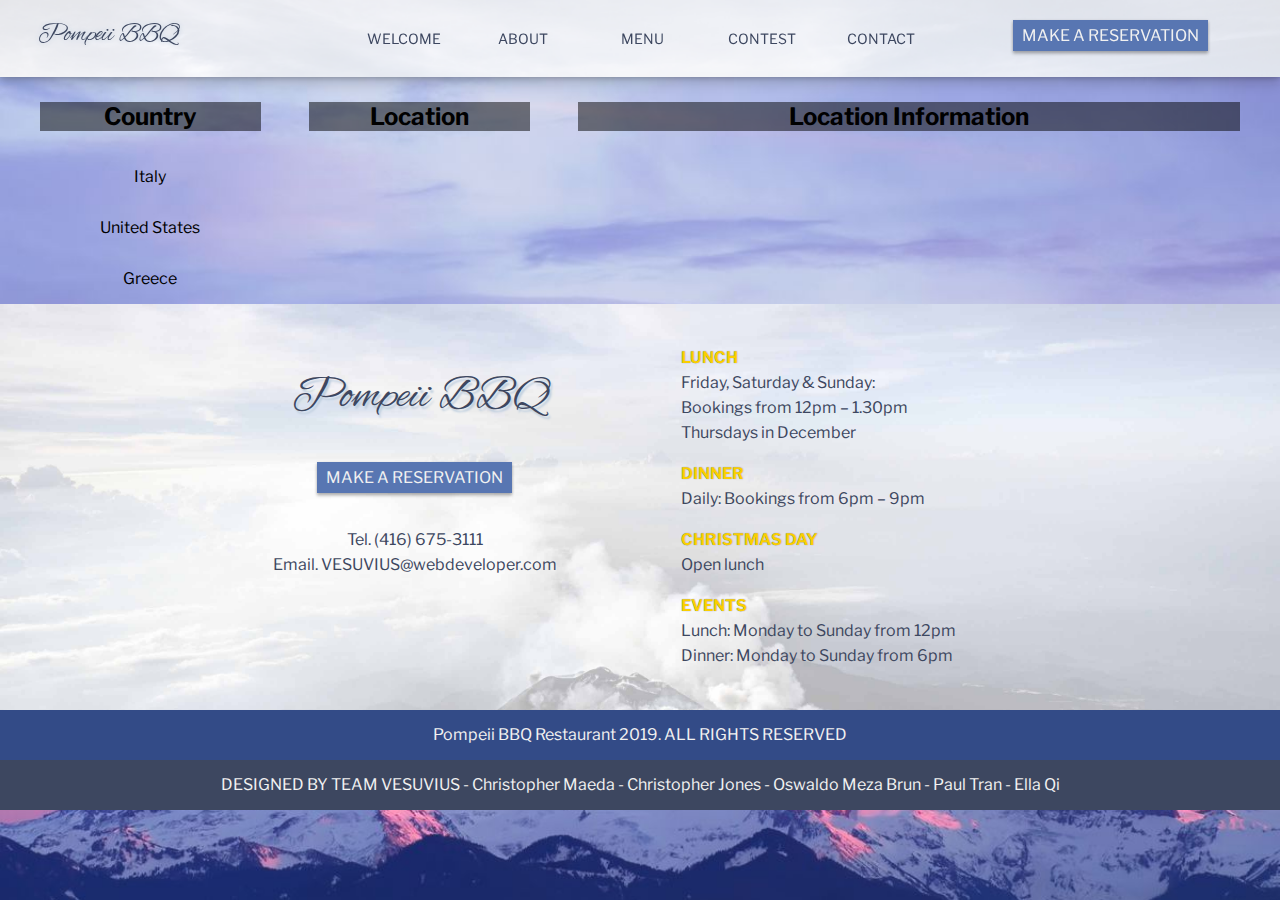
<file: locations.html>
<!DOCTYPE html>
<html lang="en">
  <head>
    <meta charset="utf-8" />
    <title>Locations</title>
    <link rel="stylesheet" type="text/css" href="./styles/locations-style.css" />
    <script src="./scripts/locations.js"></script>
    <script src="https://ajax.googleapis.com/ajax/libs/jquery/1.11.3/jquery.min.js"></script>
  </head>
  <body>
    <header id="uniform-header">
        <div id="header-flex" class="top-bar fixed">
            <div id="header-logo"><a href="index.html">Pompeii BBQ</a></div>
            <div id="header-nav">
            <ul>
                <li><a href="index.html">WELCOME</a></li>
                <li><a href="about-us.html">ABOUT</a></li>
                <li><a href="menu.html">MENU</a></li>
                <li><a href="contest.html">CONTEST</a></li>
                <li><a href="contact-us.html">CONTACT</a></li>
            </ul>
            </div>
            <div id="header-booking"><a href="booking.html">MAKE A RESERVATION</a></div>
        </div>
    </header>
    <main>
      <div class="page_wrapper">
        <h1>Locations</h1>
        <div class="locations_wrapper">
          <div class="country_wrapper">
            <h2 class="title">Country</h2>
            <div class="country country_loc">
              Italy
            </div>
            <div class="country country_loc">
              United States
            </div>
            <div class="country country_loc">
              Greece
            </div>

          </div>
          <div class="volcano_wrapper">
            <h2 class="title">Location</h2>
            <div class="italy_locations region">
              <div id="etna" class="volcano">
                Mount Etna
              </div>
              <div id="stromboli" class="volcano">
                Stromboli
              </div>
              <div id="vesuvius" class="volcano">
                Vesuvius
              </div>
            </div>
            <div class="hawaii_locations region">
              <div id="kilauea" class="volcano">
                Kilauea
              </div>
              <div id="loihi" class="volcano">
                Loihi
              </div>
            </div>
            <div class="greece_locations region">
              <div id="nisyros" class="volcano">
                Nisyros
              </div>

            </div>
          </div>
          <div class="location_info_wrapper">
            <h2 class="title">Location Information</h2>
            <div class="etna_info location_info">
              <div class="info_title">
                Mount Etna
              </div>
              <div class="address">
                95031 Adrano, Province of Catania, Italy
              </div>
              <div class="map">
                <iframe src="https://www.google.com/maps/embed/v1/place?key=AIzaSyDm2SnrE_WdL2RmfjzgJVVVurlH_lOnpCw&q=Mount+Etna,Catania+Italy&maptype=satellite" width="600" height="450"></iframe>
              </div>
            </div>

            <div class="stromboli_info location_info">
              <div class="info_title">
                Stromboli
              </div>
              <div class="address">
                Stromboli, Aeolian Sea, Italy
              </div>
              <div class="map">
                <iframe src="https://www.google.com/maps/embed/v1/place?key=AIzaSyDm2SnrE_WdL2RmfjzgJVVVurlH_lOnpCw&q=Stromboli,Italy&maptype=satellite" width="600" height="450"></iframe>
              </div>
            </div>

            <div class="vesuvius_info location_info">
              <div class="info_title">
                Vesuvius
              </div>
              <div class="address">
                80044 Ottaviano, Metropolitan City of Naples, Italy
              </div>
              <div class="map">
                <iframe src="https://www.google.com/maps/embed/v1/place?key=AIzaSyDm2SnrE_WdL2RmfjzgJVVVurlH_lOnpCw&q=Mount+Vesuvius,Italy&maptype=satellite" width="600" height="450"></iframe>
              </div>
            </div>

            <div class="kilauea_info location_info">
              <div class="info_title">
                Kilauea
              </div>
              <div class="address">
                Kīlauea, Hawaii 96778, USA
              </div>
              <div class="map">
                <iframe src="https://www.google.com/maps/embed/v1/place?key=AIzaSyDm2SnrE_WdL2RmfjzgJVVVurlH_lOnpCw&q=Kilauea,Hawaii&maptype=satellite" width="600" height="450"></iframe>
              </div>
            </div>

            <div class="loihi_info location_info">
              <div class="info_title">
                Loihi
              </div>
              <div class="address">
                Hourly submarine shuttle departs from Ninole Loop Rd, Naalehu, HI 96772, United States
              </div>
              <div class="map">
                <iframe src="https://www.google.com/maps/embed/v1/place?key=AIzaSyDm2SnrE_WdL2RmfjzgJVVVurlH_lOnpCw&q=Lōʻihi+Seamount,United+States&maptype=satellite" width="600" height="450"></iframe>
              </div>
            </div>

            <div class="nisyros_info location_info">
              <div class="info_title">
                Nisyros
              </div>
              <div class="address">
                Nisiros, 853 03, Greece
              </div>
              <div class="map">
                <iframe src="https://www.google.com/maps/embed/v1/place?key=AIzaSyDm2SnrE_WdL2RmfjzgJVVVurlH_lOnpCw&q=Nisiros,Greece&maptype=satellite" width="600" height="450"></iframe>
              </div>
            </div>

          </div>
        </div>
      </div>
    </main>

    <footer id="uniform-footer">
        <div id="footer-content">
            <div id="footer-flex1">
                <div id="footer-logo"><a href="index.html">Pompeii BBQ</a></div>
                <div id="footer-booking"><a href="booking.html">MAKE A RESERVATION</a></div>
                <div id="footer-tel">Tel.  (416) 675-3111<br>Email.   VESUVIUS@webdeveloper.com</div>
            </div>
            <div id="footer-flex2">
                <div id="footer-time">
                <p><span class="footer-timeslot">LUNCH</span><br>
                    Friday, Saturday & Sunday:<br>
                    Bookings from 12pm – 1.30pm<br>
                    Thursdays in December
                </p>
                <p><span class="footer-timeslot">DINNER </span><br>
                Daily: Bookings from 6pm – 9pm</p>
                <p><span class="footer-timeslot">CHRISTMAS DAY</span><br>
                Open lunch</p>
                <p><span class="footer-timeslot">EVENTS</span><br>
                Lunch: Monday to Sunday from 12pm<br>
                Dinner: Monday to Sunday from 6pm</p>
                </div>
            </div>
        </div>
        <div id="footer-bottom1">
        Pompeii BBQ Restaurant 2019. ALL RIGHTS RESERVED
        </div>
        <div id="footer-bottom2"><a href="https://github.com/Yusha16/Vesuvius-Final-Project-2019">
        DESIGNED BY TEAM VESUVIUS <span id="footerspan">- Christopher Maeda - Christopher Jones - Oswaldo Meza Brun - Paul Tran - Ella Qi</span></a>
        </div>
    </footer>
  </body>
</html>
</file>
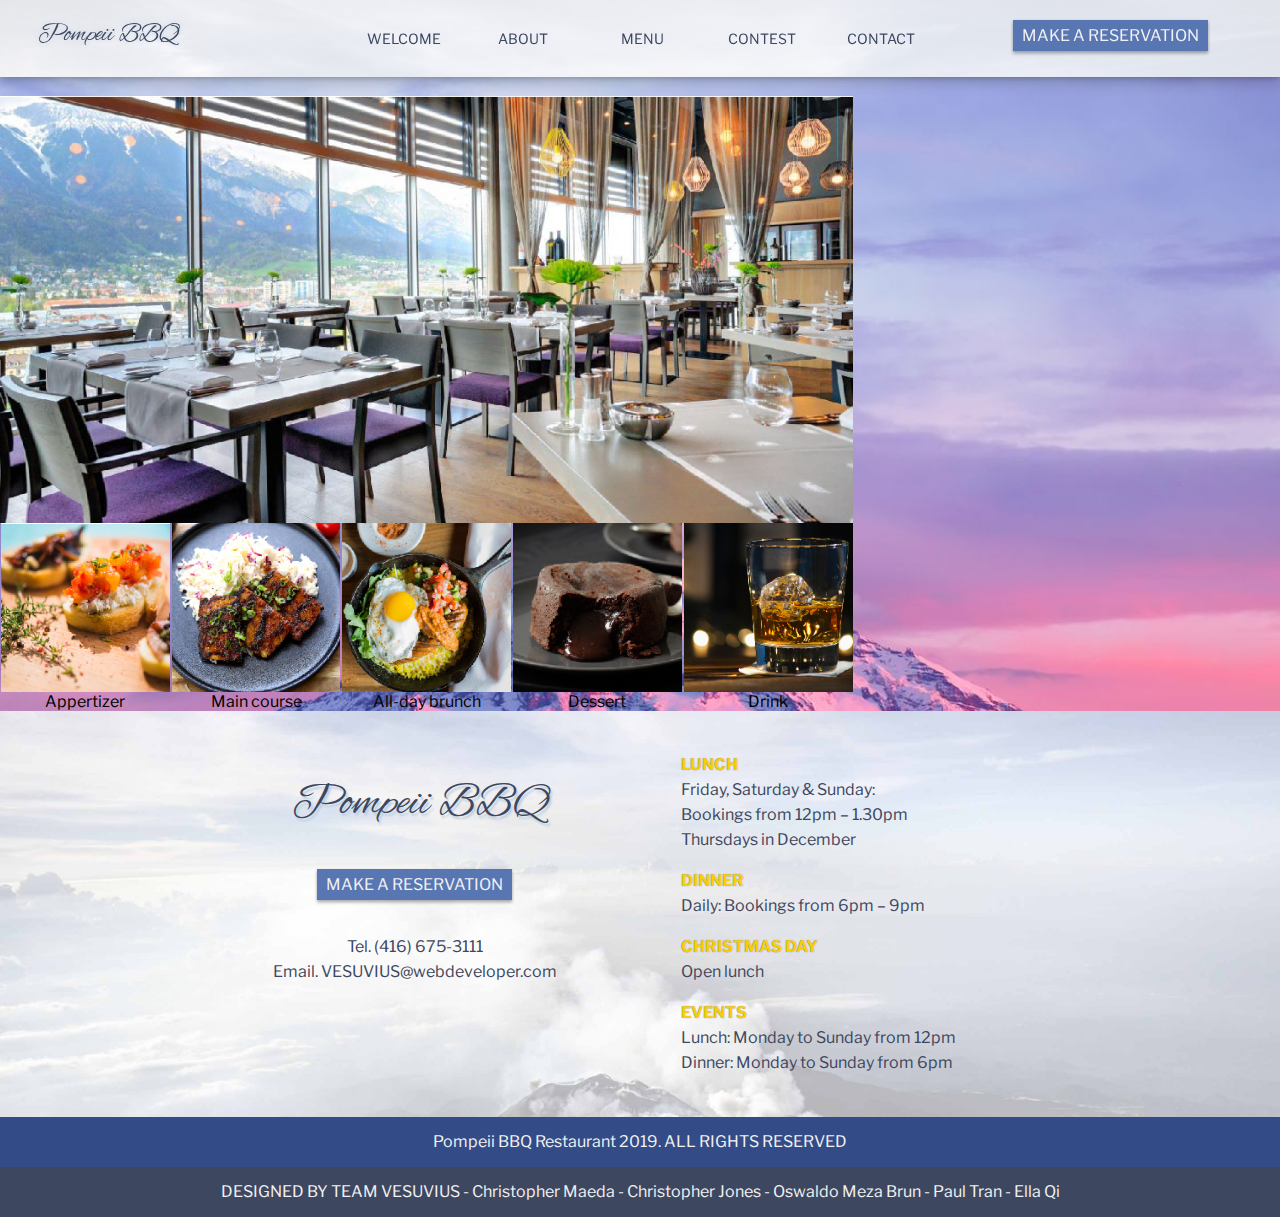
<file: menu.html>
﻿<html lang="en">
    <head>
        <meta charset="utf-8">
        <meta name="viewport" content="width=device-width">
        <title>Pompeii Restaurant Menu</title> 
        <link rel="stylesheet" type="text/css" href="styles/uniform.css"> 
        <link rel="stylesheet" type="text/css" href="styles/menu-style.css">   
        <link rel="stylesheet" type="text/css" href="lib/jquery-ui.css">
		<script type="text/javascript" src="lib/jquery-3.4.1.min.js"></script>
		<script type="text/javascript" src="lib/jquery-ui.js"></script>
        <script type="text/javascript" src="scripts/menu-javascript.js" ></script>
    </head>
    <body>
        <!-- ********************* header *********************** -->
        <header id="uniform-header">
            <div id="header-flex" class="top-bar fixed">
                <div id="header-logo"><a href="index.html">Pompeii BBQ</a></div>
                <div id="header-nav">
                <ul>
                    <li><a href="index.html">WELCOME</a></li>
                    <li><a href="about-us.html">ABOUT</a></li>
                    <li><a href="menu.html">MENU</a></li>
                    <li><a href="contest.html">CONTEST</a></li>
                    <li><a href="contact-us.html">CONTACT</a></li>
                </ul>
                </div>
                <div id="header-booking"><a href="booking.html">MAKE A RESERVATION</a></div>
            </div>
        </header>  
           <div class="flex-container"> 
                <div id="menu">
                    <div><img id="main-picture" src="image/moutain-view-restaurant.jpg" /></div>
                    <div class="flex-container">                        
                        <div id="appetizer" class="menu-pictures">
                            <img src="image/appetizer.jpg" />
                            <div>Appertizer</div>
                        </div>
                        <div id="main-course" class="menu-pictures">
                            <img src="image/main-course.jpg" />
                            <div>Main course</div>
                        </div>
                        <div id="brunch" class="menu-pictures">
                            <img src="image/brunch.jpg" />
                            <div>All-day brunch</div>
                        </div>
                        <div id="dessert" class="menu-pictures">
                            <img src="image/dessert.jpg" />
                            <div>Dessert</div>
                        </div>
                        <div id="drink" class="menu-pictures">
                            <img src="image/drink.jpg" />
                            <div>Drink</div>
                        </div>
                    </div>
                </div>
                <div id="menu-price">
                    <section id="appetizer-list" class="menu-list">
                        <div><h2>Appetizer</h2></div>
                        <div class="flex-container">
                            <div id="side-dish" class="food-list">
                                <div>Side dish</div>
                                <div>Onion Rings......$4.39</div>
                                <div>Garlic bread......$2.99</div>
                                <div>Mac &amp; Chesse......$3.39</div>
                            </div>
                            <div id="soup" class="food-list">
                                <div>Soup</div>
                                <div>Wonton Soup......$5.99</div>
                                <div>Pompeii Lava Soup......$6.99</div>
                                <div>Pompeii Crab Soup......$7.99</div>
                            </div>
                            <div id="combo" class="food-list">
                                <div>Combo</div>
                                <div>Appetizer Combo......$8.99</div>
                                
                            </div>
                        </div>
                    </section>
                    <section id="main-dish-list" class="menu-list">
                        <div><h2>Main Course</h2></div>
                        <div class="flex-container">
                            <div id="beef" class="food-list">
                                <div>Beef</div>
                                <div>Hawaii tomahawk......$16.99</div>
                                <div>Pompeii Brisket.......$21.99</div>
                            </div>
                            <div id="chicken" class="food-list">
                                <div>Chicken</div>
                                <div>Jeju Fried Chicken......$14.99</div>
                                <div>Pompeii Chicken......$19.99</div>
                            </div>
                            <div id="pork" class="food-list">
                                <div>Pork</div>
                                <div>Grilled Baby Rib......$15.99</div>
                                <div>Pork Belly on Fire......$20.99</div>
                            </div>
                        </div>
                    </section>
                    <section id="brunch-list" class="menu-list">
                        <div><h2>All day brunch</h2></div>
                        <div class="flex-container">
                            <div id="toast" class="food-list">
                                <div>Toast</div>
                                <div>French toast......$7.29</div>
                                <div>Belgian Waffle......$6.39</div>
                                <div>Buttermilk Pancakes......$8.29</div>
                            </div>
                            <div id="egg-dishes" class="food-list">
                                <div>Egg dishes</div>
                                <div>Scambled Egg......$5.99</div>
                                <div>Egg Benedict......$6.99</div>
                                <div>French Omelet......$7.99</div>
                            </div>
                            <div id="brunch-specials" class="food-list">
                                <div>Brunch specials</div>
                                <div>Tofu Scramble......$8.99</div>
                                <div>Roasted Turkey......$10.99</div>
                                <div>Chicken Salad......$11.99</div>
                            </div>
                        </div>
                    </section>
                    <section id="dessert-list" class="menu-list">
                        <div><h2>Dessert</h2></div>
                        <div class="flex-container">
                            <div id="cake" class="food-list">
                                <div>Cake</div>
                                <div>Pompeii Lava Cake.......$4.99</div>
                                <div>Chesse Cake......$5.99</div>
                                <div>Lemon Tart......$3.99</div>
                            </div>
                            <div id="gelato" class="food-list">
                                <div>Gelato</div>
                                <div>Hazelnut Gelato......$5.99</div>
                                <div>Strawbery Gelato......$3.99</div>
                                <div>Almond Gelato......$4.99</div>
                            </div>
                            <div id="fruit" class="food-list">
                                <div>Fruits</div>
                                <div>Mixed volcanic fruits......$3.99</div>
                                <div>Smoothie of your choice......$5.99</div>
                            </div>
                        </div>                        
                    </section>
                    <section id="drink-list" class="menu-list">
                        <div><h2>Drinks</h2></div>
                        <div class="flex-container">
                            <div id="soft-drinks" class="food-list">
                                <div>Soft drink</div>
                                <div>Coca-Cola......$2.99</div>
                                <div>Dr. Pepper......$3.99</div>
                                <div>Pepsi......$2.99</div>
                            </div>
                            <div id="beer-wine" class="food-list">
                                <div>Beer and wine</div>
                                <div>Budweiser......$5.99</div>
                                <div>Sauvignon wine......$7.99</div>
                                <div>Apple Cider......$8.99</div>
                            </div>
                            <div id="cocktail" class="food-list">
                                <div>Cocktail</div>
                                <div>Curacao Punch......$8.99</div>
                                <div>Singapore Sling......$7.99</div>
                                <div>Boilermaker......$10.99</div>
                            </div>
                        </div>
                    </section>
                </div>
        </div>
        <!-- ********************* footer *********************** -->
        <footer id="uniform-footer">
            <div id="footer-content">
                <div id="footer-flex1">
                    <div id="footer-logo"><a href="index.html">Pompeii BBQ</a></div>
                    <div id="footer-booking"><a href="booking.html">MAKE A RESERVATION</a></div>
                    <div id="footer-tel">Tel.  (416) 675-3111<br>Email.   VESUVIUS@webdeveloper.com</div>
                </div>
                <div id="footer-flex2">
                    <div id="footer-time">
                    <p><span class="footer-timeslot">LUNCH</span><br>
                        Friday, Saturday & Sunday:<br>
                        Bookings from 12pm – 1.30pm<br>
                        Thursdays in December
                    </p>
                    <p><span class="footer-timeslot">DINNER </span><br>
                    Daily: Bookings from 6pm – 9pm</p>
                    <p><span class="footer-timeslot">CHRISTMAS DAY</span><br>
                    Open lunch</p>
                    <p><span class="footer-timeslot">EVENTS</span><br>
                    Lunch: Monday to Sunday from 12pm<br>
                    Dinner: Monday to Sunday from 6pm</p>
                    </div>
                </div>
            </div>
               <div id="footer-bottom1">
            Pompeii BBQ Restaurant 2019. ALL RIGHTS RESERVED
            </div>
            <div id="footer-bottom2"><a href="https://github.com/Yusha16/Vesuvius-Final-Project-2019">
            DESIGNED BY TEAM VESUVIUS <span id="footerspan">- Christopher Maeda - Christopher Jones - Oswaldo Meza Brun - Paul Tran - Ella Qi</span></a>
            </div>
        </footer>
        <!-- ********************* footer end *********************** -->
    </body>
</html>
</file>
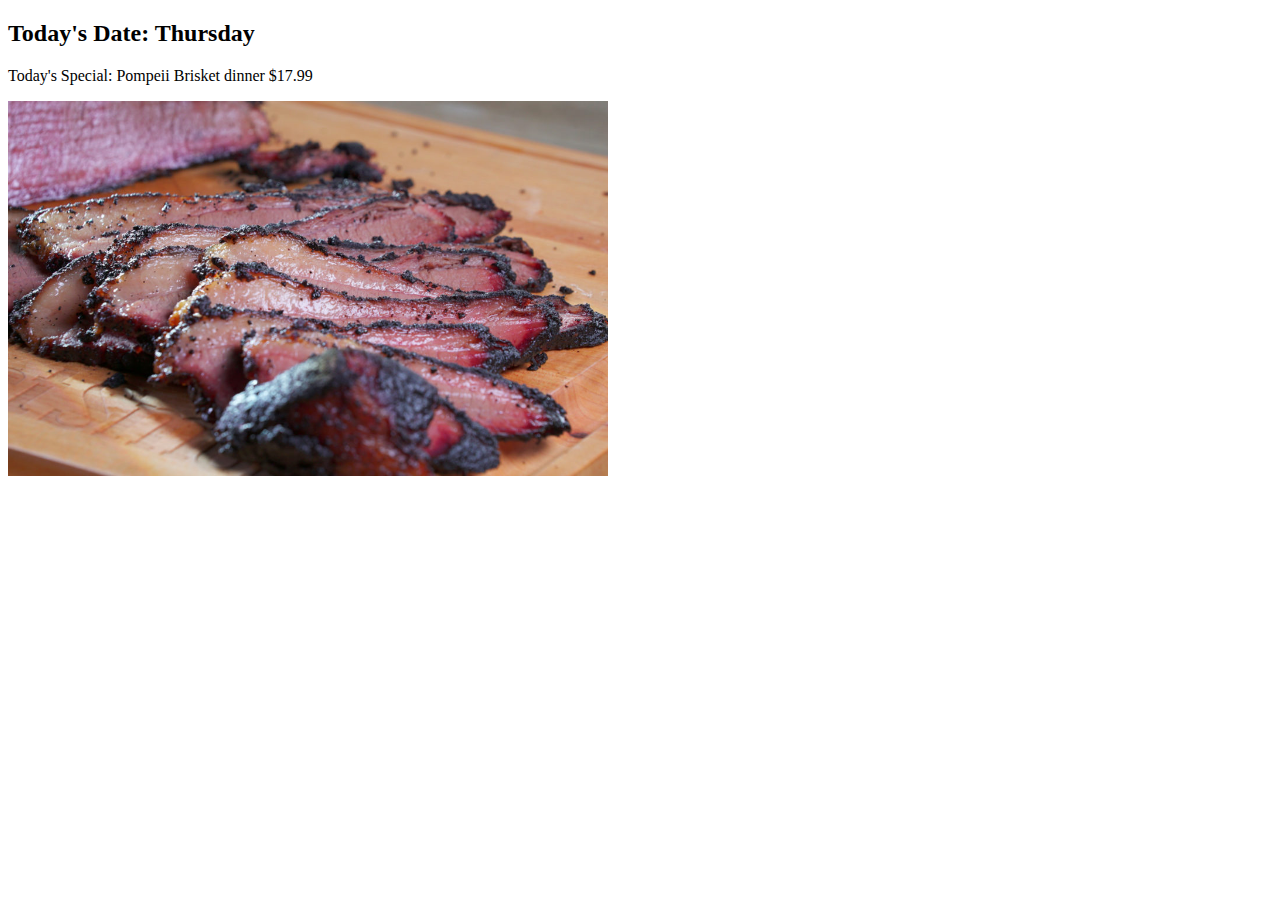
<file: specials.html>
<!doctype html>
<html lang="en">
<head>
    <script type="text/javascript" src="scripts/specials.js" ></script>
    <link rel="stylesheet" type="text/css" href="styles/style.css">
    <meta charset="utf-8" />
	<title>HOT HOT Specials</title>
</head>
<body>
    <h2 id="title">Today's Date:</h2>
    <p id="special">Today's Special:</p>

    <div id="special-pic">
        <img id="special-image" src="" width="600px" alt="" />
    </div>
</body>
</html>
</file>
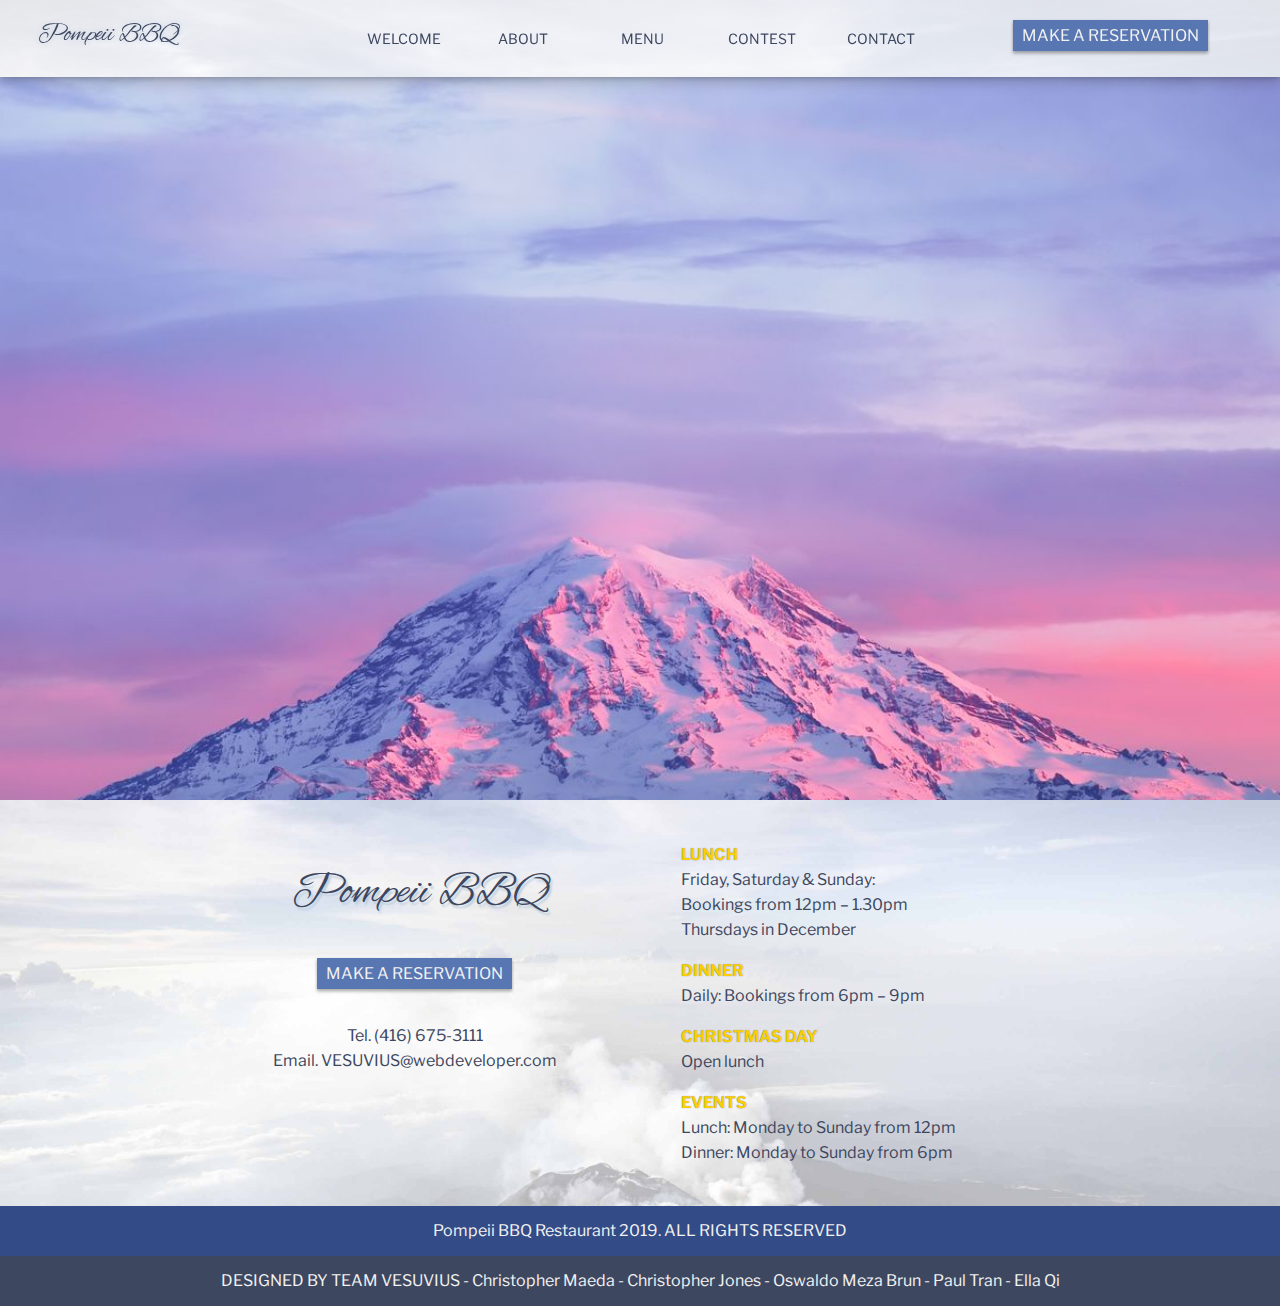
<file: uniform.html>
<!DOCTYPE html>
<html lang="en">
    <head>
        <meta charset="utf-8">
        <title> Your title </title>
        <link rel="stylesheet" type="text/css" href="styles/uniform.css">
    </head>
    <body>
        
        <!-- ********************* header *********************** -->
        <header id="uniform-header">
            <div id="header-flex" class="top-bar fixed">
                <div id="header-logo"><a href="index.html">Pompeii BBQ</a></div>
                <div id="header-nav">
                <ul>
                    <li><a href="index.html">WELCOME</a></li>
                    <li><a href="about-us.html">ABOUT</a></li>
                    <li><a href="menu.html">MENU</a></li>
                    <li><a href="contest.html">CONTEST</a></li>
                    <li><a href="contact-us.html">CONTACT</a></li>
                </ul>
                </div>
                <div id="header-booking"><a href="booking.html">MAKE A RESERVATION</a></div>
            </div>
        </header>
        <!-- ********************* header end ******************* -->
        
        
        <div id="test"></div>

        
        <!-- ********************* footer *********************** -->
        <footer id="uniform-footer">
            <div id="footer-content">
                <div id="footer-flex1">
                    <div id="footer-logo"><a href="index.html">Pompeii BBQ</a></div>
                    <div id="footer-booking"><a href="booking.html">MAKE A RESERVATION</a></div>
                    <div id="footer-tel">Tel.  (416) 675-3111<br>Email.   VESUVIUS@webdeveloper.com</div>
                </div>
                <div id="footer-flex2">
                    <div id="footer-time">
                    <p><span class="footer-timeslot">LUNCH</span><br>
                        Friday, Saturday & Sunday:<br>
                        Bookings from 12pm – 1.30pm<br>
                        Thursdays in December
                    </p>
                    <p><span class="footer-timeslot">DINNER </span><br>
                    Daily: Bookings from 6pm – 9pm</p>
                    <p><span class="footer-timeslot">CHRISTMAS DAY</span><br>
                    Open lunch</p>
                    <p><span class="footer-timeslot">EVENTS</span><br>
                    Lunch: Monday to Sunday from 12pm<br>
                    Dinner: Monday to Sunday from 6pm</p>
                    </div>
                </div>
            </div>
            <div id="footer-bottom1">
            Pompeii BBQ Restaurant 2019. ALL RIGHTS RESERVED
            </div>
            <div id="footer-bottom2"><a href="https://github.com/Yusha16/Vesuvius-Final-Project-2019">
            DESIGNED BY TEAM VESUVIUS <span id="footerspan">- Christopher Maeda - Christopher Jones - Oswaldo Meza Brun - Paul Tran - Ella Qi</span></a>
            </div>
        </footer>
        <!-- ********************* footer end *********************** -->
        
    </body>
</html>
</file>
<file: styles/index-style.css>
@import url('https://fonts.googleapis.com/css?family=Alex+Brush|Libre+Franklin|Montserrat+Subrayada|Quicksand&display=swap');
html{
    box-sizing: border-box;
}
body,#header,#main,#footer {
    margin: 0 auto;
    padding: 0;
    font-family: 'Libre Franklin', sans-serif;
    background: url(../image/volcano5.jpg) top center fixed no-repeat;
    background-size: cover;
}
a{
    text-decoration: none;
    /* color: inherit; */
}
/************************************* header ************************************/
#header{
    height: 800px;
    background: url(../image/volcano3.jpg) top center fixed no-repeat;
    background-size: cover;
    animation: backgroundScroll 20s infinite alternate; 
    text-align: center;
}
@keyframes backgroundScroll {
    0% {background-position: 0 0;}
    100% {background-position: 0px -100px;}
}
#h1 {
    margin: auto; 
    padding-top: 18em;
}
h1{
    margin: 0;
    text-align: center;
    font-family: 'Alex Brush', cursive;
    color:floralwhite;
    font-size: 6em;
    font-weight: 80;
    animation: color-change 2s infinite alternate ease-out;
    text-shadow: 2px 2px 2px #384460;
}
@keyframes color-change {
    0% { color: #202128; }
    100% { color: floralwhite; }
}
#lang{
    position: absolute;
    top: 2em;
    right: 3em;
    color: floralwhite;
    font-size: 0.9em;
    font-family: 'Quicksand', sans-serif;
}
#scrolldown{
    color: floralwhite;
    margin-top: 12em;
    font-size: 0.8em;
}
/********************* nav **********************/
#nav {
    position: absolute;
    top: 13em;
    right: 3em;
    width: 16%;
    text-align: right;
    line-height: 1.5em;
    font-family: 'Quicksand', sans-serif;
}
#nav ul li{
    list-style: none;
    padding-bottom: 0.8em;
    font-size: 1em;
    color: #aec6e8; 

}
#nav ul li:hover {
    font-size: 2em;
    text-shadow: 2px 2px 2px #384460;
    color: floralwhite;
}
#header_description{
    display: none;
    position: absolute;
    top: 4em;
    left: 2em;
    text-align: left;
    font-size: 3em;
    padding: 0 1.3em;
    margin: 0;
    width: 60%;
    color: #384460;
    background: rgb(255, 255, 255, 0.6);
    font-family: 'Quicksand', sans-serif;
    line-height: 1.3em;
}
#header_description span {
    color:floralwhite;
    text-shadow: 2px 2px 2px #384460;
    font-family: 'Alex Brush', cursive;
    padding-bottom: 0;
    margin: 0;
    line-height: 1.6em;
}
/*********************** reservation ********************/
#reservation a {
    display: block;
    width: 12em;
    height: 1em;
    padding: 0.8em 0;
    border: 1.5px solid #384460;
    text-align: center;
    line-height: 1em;
    margin: 2em auto;
    background: rgb(255, 255, 255, 0.7);
}
#reservation a:hover {
    background: rgb(255, 255, 255, 1); 
}
/****************************** main part ******************************************/
#main {
    margin: 0 auto;
    padding: 0;
    background: url(../image/Vesuvius-texture.jpg) top center fixed repeat-y;
    background-size: cover; 
}
.module{
    display: flex;
    flex-flow: row wrap;
    text-align: center;
    margin: 0 auto;
    padding: 0;
}
.subtitle {
    flex: 1 0 0;
    font-family: 'Montserrat Subrayada', sans-serif;
    font-size: 2.6em;
    font-weight: 80;
    color: floralwhite;
    margin: 0;
    padding-top: 1.8em;
    color: #2c4379;
    text-shadow: 5px 5px 5px #a3adb9;
}
.subtitle p {
    width: 75%;
    font-size: 0.6em;
    margin: 0 auto;
    padding-top: 1.5em;
    text-align: left;
    font-family: 'Libre Franklin', sans-serif;
}
.subtitle a {
    display: block;
    width: 10em;
    height: 1em;
    line-height: 1em;
    text-align: center;
    font-size: 0.5em;
    padding: 0.6em 0;
    margin: 2em auto;
    border: 1px solid #2c4379;
}
.subtitle a:hover {
    background: white;
}
.food_img {
    flex: 1 0 0;
    margin: 0;
    padding: 0;
}
.food_img img {
    margin: 0;
    padding: 0;
}
.module_image{
    width: 42.15em;
    box-shadow: 0 4px 8px 0 rgba(0, 0, 0, 0.2), 0 6px 20px 0 rgba(0, 0, 0, 0.19);
}
.module h2 {
    padding-top: 2em; 
}
#sitemap {
    width: 95%;
    padding-bottom: 2em;
    margin: 1em auto;
    text-align: center;
    color: #384460;
}
#site-homepage {
    width: 30%;
    padding: 0.6em;
    margin: 2em auto; 
    font-size: 2em;
    background: rgb(255, 255, 255, 0.6);
    box-shadow: 0 4px 8px 0 rgba(0, 0, 0, 0.2), 0 6px 20px 0 rgba(0, 0, 0, 0.19);
}
#site-map {
    font-size: 0.6em;
    padding-top: 1em;
    font-weight: bold;
}
#site-flexcontainer {
    display: flex;
    flex-flow: row wrap;
    margin: 0 auto;
    padding-top: 2em;
    border-top: 2px solid #384460;
}
.sites {
    padding: 0.3em ;
    flex: 1 0 0;
    font-size: 1.2em;
    line-height: 2em;
    font-weight: bold;
    background: rgb(255, 255, 255, 0.6);
    box-shadow: 0 4px 8px 0 rgba(0, 0, 0, 0.2), 0 6px 20px 0 rgba(0, 0, 0, 0.19);
}
#site-flexcontainer span {
    color: #f36701;
    font-size: 1.3em;
}
</file>
<file: styles/uniform.css>
/********************** font import ************************/
@import url('https://fonts.googleapis.com/css?family=Alex+Brush|Libre+Franklin|Montserrat+Subrayada&display=swap&subset=latin-ext');

/************************ general setting *******************/
html{
    box-sizing: border-box;
}
body { /** here's the body background **/
    background: url(../image/volcano5.jpg) top center fixed no-repeat;
    background-size: cover;
}
body,#uniform-header,#uniform-footer {
    margin: 0 auto;
    padding: 0;
    font-family: 'Libre Franklin', sans-serif; /*** overall font ***/
}
a {
    text-decoration: none;
    color: inherit;
}

/************************* header **************************/
#uniform-header {
    position: fixed;
    top: 0;
    width: 100%;
    background: url(../image/uniform-header-bg.png) top center no-repeat;
    background-size: cover;
}
#header-flex {
    display: flex;
    flex-flow: row wrap;
    color: #3d4760;
    box-shadow: 0 1px 5px 0 rgba(0, 0, 0, 0.2), 0 6px 12px 0 rgba(0, 0, 0, 0.19);
}
#header-logo {
    flex: 2 0 0;
    font-family: 'Alex Brush', cursive;
    font-size: 25px;
    margin-left: 3%;
    margin-top: 1.5%;
    text-shadow: 0 0 5px #bfcfdf;
}
#header-logo:hover {
    animation: shadow-change 0.5s 2 alternate;
}
@keyframes shadow-change {
  0% {
    text-shadow: 0 0 0 #bfcfdf;
  }
  100% {
    text-shadow: 0 8px 10px #212734;
  }
}
#header-nav {
    flex: 5 0 0;
    margin: 1% auto;
}
#header-nav ul li {
    list-style: none;
    display: inline-block;
    text-align: center;
    width: 18.5%;
    font-size: 14px;
    transition: all 0.3s ease; 
}
#header-nav ul li:hover {
    transform: scale(1.5);
    color: #3d4760;
    text-shadow: 4px 4px 2px #bfcfdf;
}
#header-booking {
    flex: 2 0 0;
    margin-left: 3%;
    margin-top: 2%;
}
#header-booking a {
    color: #f1f1f1;
    border: 1px #5876b2 solid;
    padding: 5px 8px;
    background: #5876b2;
    box-shadow: 0 1px 3px 0 rgba(0, 0, 0, 0.2), 0 3px 3px 0 rgba(0, 0, 0, 0.19);
}
#header-booking a:hover {
    color: #5876b2;
    background: white;
}
/************************* header end **************************/



/************************************* body test ********************************/ 
#test {
    height: 800px;
}
/************************************* test end ********************************/ 


/************************************ footer ************************************/
#uniform-footer {
    color: #3d4760;
    line-height: 25px;
}
#footer-content {
    background: url(../image/uniform-footer-bg.jpg) top center no-repeat;
    background-size: cover;
    padding: 2% 18%;
    display: flex;
    flex-flow: row wrap;
}
#footer-flex1 {
    flex: 1 0 0;
    text-align: center;
    margin-right: 5%;
}
#footer-flex2 {
    flex: 1 0 0;
    margin-left: 5%;
}
#footer-logo {
    flex: 2 0 0;
    font-family: 'Alex Brush', cursive;
    font-size:45px;
    margin-left: 3%;
    margin-top: 15%;
    margin-bottom: 15%;
    text-shadow: 2px 3px 2px #bfcfdf;
}
#footer-booking a {
    color: #f1f1f1;
    border: 1px #5876b2 solid;
    padding: 5px 8px;
    margin-bottom: 5%;
    background: #5876b2;
    box-shadow: 0 1px 3px 0 rgba(0, 0, 0, 0.2), 0 3px 3px 0 rgba(0, 0, 0, 0.19);
}
#footer-booking a:hover {
    color: #5876b2;
    background: white;
}
#footer-tel {
    padding-top: 10%;
}
.footer-timeslot {
    color: #face01;
    font-weight: bold;
    font-size: 16px;
    text-shadow: 0 0 1px #5876b2;
}
#footer-bottom1 {
    background: #334b87;
    color: #f1f1f1;
    text-align: center;
    height: 50px;
    line-height: 50px;
    font-size: 16px;
}
#footer-bottom2 {
    background: #3d4760;
    text-align: center;
    height: 50px;
    line-height: 50px;
    color: #f1f1f1 !important;
    font-size: 16px;
}
#footer-bottom2 a:link {
    color: #f1f1f1 ;
}
/**************************** footer end *****************************/
</file>
<file: styles/aboutus-style.css>
html{
    box-sizing: border-box;
}
body,#header,#main,#footer {
    margin: 0 auto;
    padding: 0;
    font-family: 'Libre Franklin', sans-serif;
    background: url(../image/volcano5.jpg) top center fixed no-repeat;
    background-size: cover;
    color: #384460;
    font-size: 1.2em;
}
a{
    text-decoration: none;
    /* color: inherit; */
}
li a:hover {
    color: floralwhite;
}
#flex-container {
    display: flex;
    flex-flow: row wrap;
    width: 80%;
    margin: 0 auto;
    padding-top: 10em;
    padding-bottom: 5em;
}
#intro {
    flex: 2 0 0;
    line-height: 1.8em;
}
#link {
    flex: 1 0 0;
    padding-top: 3em;
    padding-left: 10em;
}
#link li {
    padding: 0.5em;
}
</file>
<file: styles/booking-style.css>
.flex-container {
	display:flex;
    flex-flow: row wrap;
}
.flex-container > * {
	flex: 1 0 0;
}
#booking-sitename {
    text-align: center;
    transform: translateY(-800%);
    color:white;
    font-weight:bold;
    font-size: 1.5em;
}
.h2Booking {
   background: #D99E50;
    text-align: center;
}
.booking-customer-info, .event_picture, . event_info {
    flex: 1 0 0;
    text-align:center;
    margin: 1em;
}
#submit-button, #error_message {
    text-align:center;
    margin:1em 0 1em;
}
.hidden {
    display:none;
}
#event, #booking {
    text-align: center;
}
#event_request {
    width:80%;
    height:70px;
}
</file>
<file: styles/careers-style.css>
.flex-container {
	display:flex;
    flex-flow: row wrap;
}
.flex-container > * {
	flex: 1 0 0;
}

main {
	margin: 2em;
	margin-top: 5em;
	margin-bottom: 5em;
}

.quick-search-jobs {
	border: 1px solid black;
	border-radius: 5px;
}

.quick-search-jobs:hover {
	border-width:3px;	
}

.job-content ul {
	list-style-type: none;
}

.job-content ul li {
	border: 1px solid black;
	border-radius: 10px;
	margin: 10px;
	padding: 10px;
	display: inline-block;
	
}

.job-content ul li:hover {
	border: 3px solid black
}

#search-job-input {
	margin-top: 10px;
}

#quick-search-job {
	flex: 1 0 100%;
}

#result-job {
	flex: 1 0 100%;
}

.result-job-list-item {
	border-bottom: 1px solid black;
}

.result-job-list-item:hover {
	border: 3px solid black;
}

.result-job-id {
	flex: 1 0 100%;
}

.result-job-detail {
	flex: 1 0 100%;
}
</file>
<file: styles/style.css>
/**************************
Table of Content:
1. General Styles
2. Index 
3. About Us
4. Contact Us
5. Gift Cards
6. Locations
7. Menu
8. Booking
9. Careers
10. Site Map
11. Specials
12. Contest
**************************/

/**************************
1. General Styles
**************************/

.flex-container {
	display:flex;
    flex-flow: row wrap;
}
.flex-container > * {
	flex: 1 0 0;
}
/**************************
2. Index 
**************************/

/**************************
3. About Us
**************************/

/**************************
4. Contact Us
**************************/

/*#contact-form {
    flex-flow: column wrap;
}
#contact-form-method {
	flex: 1 0 100%;
}
#user-comments {
	flex: 1 0 100%;
}
#contact-form {
	display: none;
}*/
/**************************
5. Gift Cards
**************************/

/**************************
6. Locations
**************************/

/**************************
7. Menu
**************************/
#main-picture {
  display: block;
  margin:0;
  width: 100%;
}
.menu-pictures, .food-list {
    flex: 1 0 0;
    text-align:center;
    margin:0;
}
.menu-pictures img {
    max-width:99%;
    height: auto;
}
#menu {
    max-width: 900px;
    text-align:center;
    flex:2 0 0;
}
.menu-list {
    display:none;
    margin: 0.5em 0.5em;
}
#menu-price {
    flex:1 0 0;
    
}
/**************************
8. Booking
**************************/
#booking-sitename {
    text-align: center;
    transform: translateY(-1000%);
    color:white;
    font-weight:bold;
    font-size:40px;
}
.h2Booking {
   background: #D99E50;
    text-align: center;
}
.booking-customer-info, .event_picture, . event_info {
    flex: 1 0 0;
    text-align:center;
    margin: 1em;
}
#submit-button, #error_message {
    text-align:center;
    margin:1em 0 1em;
}
.hidden {
    display:none;
}
#event, #booking {
    text-align: center;
}
#event_request {
    width:80%;
    height:70px;
}
/*#special_request {
    display: none;
}*/

/**************************
9. Careers
**************************/	
/*#quick-search-job {
	flex: 1 0 100%;
}
#result-job {
	flex: 1 0 100%;
}
.result-job-id {
	flex: 1 0 100%;
}
.result-job-detail {
	flex: 1 0 100%;
}*/
/**************************
10. Site Map
**************************/

/**************************
11. Specials
**************************/

/**************************
12. Contest
**************************/
</file>
<file: styles/contest-style.css>
/********************** font import ************************/
@import url('https://fonts.googleapis.com/css?family=Alex+Brush|Libre+Franklin|Montserrat+Subrayada&display=swap&subset=latin-ext');

/************************ general setting *******************/
html{
    box-sizing: border-box;
}

*, *::before, *::after {
  box-sizing: inherit;
}

body { /** here's the body background **/
    background: url(../image/volcano5.jpg) top center fixed no-repeat;
    background-size: cover;
}
body,#uniform-header,#uniform-footer {
    margin: 0 auto;
    padding: 0;
    font-family: 'Libre Franklin', sans-serif; /*** overall font ***/
}
a {
    text-decoration: none;
    color: inherit;
}

/************************* header **************************/
#uniform-header {
    position: fixed;
    top: 0;
    width: 100%;
    background: url(../image/uniform-header-bg.png) top center no-repeat;
    background-size: cover;
    z-index: 105;
}
#header-flex {
    display: flex;
    flex-flow: row wrap;
    color: #3d4760;
    box-shadow: 0 1px 5px 0 rgba(0, 0, 0, 0.2), 0 6px 12px 0 rgba(0, 0, 0, 0.19);
}
#header-logo {
    flex: 2 0 0;
    font-family: 'Alex Brush', cursive;
    font-size: 25px;
    margin-left: 3%;
    margin-top: 1.5%;
    text-shadow: 0 0 5px #bfcfdf;
}
#header-logo:hover {
    animation: shadow-change 0.5s 2 alternate;
}
@keyframes shadow-change {
  0% {
    text-shadow: 0 0 0 #bfcfdf;
  }
  100% {
    text-shadow: 0 8px 10px #212734;
  }
}
#header-nav {
    flex: 5 0 0;
    margin: 1% auto;
}
#header-nav ul li {
    list-style: none;
    display: inline-block;
    text-align: center;
    width: 18.5%;
    font-size: 14px;
    transition: all 0.3s ease;
}
#header-nav ul li:hover {
    transform: scale(1.5);
    color: #3d4760;
    text-shadow: 4px 4px 2px #bfcfdf;
}
#header-booking {
    flex: 2 0 0;
    margin-left: 3%;
    margin-top: 2%;
}
#header-booking a {
    color: #f1f1f1;
    border: 1px #5876b2 solid;
    padding: 5px 8px;
    background: #5876b2;
    box-shadow: 0 1px 3px 0 rgba(0, 0, 0, 0.2), 0 3px 3px 0 rgba(0, 0, 0, 0.19);
}
#header-booking a:hover {
    color: #5876b2;
    background: white;
}
/************************* header end **************************/



/************************************* body test ********************************/
#test {
    height: 800px;
}
/************************************* test end ********************************/


/************************************ footer ************************************/
#uniform-footer {
    color: #3d4760;
    line-height: 25px;
}
#footer-content {
    background: url(../image/uniform-footer-bg.jpg) top center no-repeat;
    background-size: cover;
    padding: 2% 18%;
    display: flex;
    flex-flow: row wrap;
}
#footer-flex1 {
    flex: 1 0 0;
    text-align: center;
    margin-right: 5%;
}
#footer-flex2 {
    flex: 1 0 0;
    margin-left: 5%;
}
#footer-logo {
    flex: 2 0 0;
    font-family: 'Alex Brush', cursive;
    font-size:45px;
    margin-left: 3%;
    margin-top: 15%;
    margin-bottom: 15%;
    text-shadow: 2px 3px 2px #bfcfdf;
}
#footer-booking a {
    color: #f1f1f1;
    border: 1px #5876b2 solid;
    padding: 5px 8px;
    margin-bottom: 5%;
    background: #5876b2;
    box-shadow: 0 1px 3px 0 rgba(0, 0, 0, 0.2), 0 3px 3px 0 rgba(0, 0, 0, 0.19);
}
#footer-booking a:hover {
    color: #5876b2;
    background: white;
}
#footer-tel {
    padding-top: 10%;
}
.footer-timeslot {
    color: #face01;
    font-weight: bold;
    font-size: 16px;
    text-shadow: 0 0 1px #5876b2;
}
#footer-bottom1 {
    background: #334b87;
    color: #f1f1f1;
    text-align: center;
    height: 50px;
    line-height: 50px;
    font-size: 16px;
}
#footer-bottom2 {
    background: #3d4760;
    text-align: center;
    height: 50px;
    line-height: 50px;
    color: #f1f1f1 !important;
    font-size: 16px;
}
#footer-bottom2 a:link {
    color: #f1f1f1 ;
}
/**************************** footer end *****************************/

.enemy_container {
  position: absolute;
  width: 64px;
  height: 64px;
}
.spin_ball {
  animation: magma_spin 1s infinite linear;
}

.enemy_box {
  position: absolute;
  width: 64px;
  height: 64px;
  background: url(../image/Magma_rock.png) top left;
  background-size: cover;
  transform-origin: center;
  animation: magma_spin 1s infinite linear;
}
.enemy_kill {
  position: absolute;
  width: 32px;
  height: 32px;
  background: url(../image/Magma_explosion.png) top center;
  transform: scale(2);
  transform-origin: center;
  animation: magma_boom 0.5s steps(10) 1 forwards;
}

#beach_wrap {
  position: relative;
  width: 600px;
  height: 600px;
  background-color: #e5c199;
  margin: auto;
  overflow: hidden;
}
#beach_background {
  /* Background created by DeviantArt user SuperManosBros (https://www.deviantart.com/supermanosbros/art/8bit-beach-254193451), used for educational purposes only */
  background: url(../image/beach.png) top center;
  width: 600px;
  height: 450px;
  background-size: contain;
}
.message_background {
  position: absolute;
  height: 100%;
  width: 100%;
  background-color: rgba(0, 0, 0, 0.5);
  z-index: 102;
}
.message {
  text-align: center;
  margin-top: 6em;
  font-size: 2em;
  color: #fefefe;
}
.message.second {
  margin-top: 1em;
}
#score_bar {
  position: absolute;
  top: 0;
  right:0;
  padding-right: 10%;
  backdrop-filter: blur(5px);
  background: rgba(0,0,0,0.6);
  z-index: 101;
}
#score_display {
  filter: none;
  color: #fefefe;
  font-size: 2em;
}

#meat_chara {
  position: absolute;
  width: 64px;
  height: 64px;
  /* Steak from free use asset pack created by HenrySoftware, accessed from itch.io (https://henrysoftware.itch.io/pixel-food), for educational purposes only */
  background: url(../image/Steak.png) top left;
  background-size: cover;
  transform-origin: center;
  left: -100px;
  top: -100px;
}

@keyframes magma_spin {
  25% {
    transform: rotate(90deg);
  }
  50% {
    transform: rotate(180deg);
  }
  100% {
    transform: rotate(360deg);
  }
}

@keyframes magma_boom {
  100% {
    background-position-y: -320px;
    transform: scale(4);
  }
}
</file>
<file: styles/locations-style.css>
/********************** font import ************************/
@import url('https://fonts.googleapis.com/css?family=Alex+Brush|Libre+Franklin|Montserrat+Subrayada&display=swap&subset=latin-ext');

/************************ general setting *******************/
html{
    box-sizing: border-box;
}
*, *::before, *::after {
  box-sizing: inherit;
}
body { /** here's the body background **/
    background: url(../image/volcano5.jpg) top center fixed no-repeat;
    background-size: cover;
}
body,#uniform-header,#uniform-footer {
    margin: 0 auto;
    padding: 0;
    font-family: 'Libre Franklin', sans-serif; /*** overall font ***/
}
a {
    text-decoration: none;
    color: inherit;
}

/************************* header **************************/
#uniform-header {
    position: fixed;
    top: 0;
    width: 100%;
    background: url(../image/uniform-header-bg.png) top center no-repeat;
    background-size: cover;
}
#header-flex {
    display: flex;
    flex-flow: row wrap;
    color: #3d4760;
    box-shadow: 0 1px 5px 0 rgba(0, 0, 0, 0.2), 0 6px 12px 0 rgba(0, 0, 0, 0.19);
}
#header-logo {
    flex: 2 0 0;
    font-family: 'Alex Brush', cursive;
    font-size: 25px;
    margin-left: 3%;
    margin-top: 1.5%;
    text-shadow: 0 0 5px #bfcfdf;
}
#header-logo:hover {
    animation: shadow-change 0.5s 2 alternate;
}
@keyframes shadow-change {
  0% {
    text-shadow: 0 0 0 #bfcfdf;
  }
  100% {
    text-shadow: 0 8px 10px #212734;
  }
}
#header-nav {
    flex: 5 0 0;
    margin: 1% auto;
}
#header-nav ul li {
    list-style: none;
    display: inline-block;
    text-align: center;
    width: 18.5%;
    font-size: 14px;
    transition: all 0.3s ease;
}
#header-nav ul li:hover {
    transform: scale(1.5);
    color: #3d4760;
    text-shadow: 4px 4px 2px #bfcfdf;
}
#header-booking {
    flex: 2 0 0;
    margin-left: 3%;
    margin-top: 2%;
}
#header-booking a {
    color: #f1f1f1;
    border: 1px #5876b2 solid;
    padding: 5px 8px;
    background: #5876b2;
    box-shadow: 0 1px 3px 0 rgba(0, 0, 0, 0.2), 0 3px 3px 0 rgba(0, 0, 0, 0.19);
}
#header-booking a:hover {
    color: #5876b2;
    background: white;
}
/************************* header end **************************/



/************************************* body test ********************************/
#test {
    height: 800px;
}
/************************************* test end ********************************/


/************************************ footer ************************************/
#uniform-footer {
    color: #3d4760;
    line-height: 25px;
}
#footer-content {
    background: url(../image/uniform-footer-bg.jpg) top center no-repeat;
    background-size: cover;
    padding: 2% 18%;
    display: flex;
    flex-flow: row wrap;
}
#footer-flex1 {
    flex: 1 0 0;
    text-align: center;
    margin-right: 5%;
}
#footer-flex2 {
    flex: 1 0 0;
    margin-left: 5%;
}
#footer-logo {
    flex: 2 0 0;
    font-family: 'Alex Brush', cursive;
    font-size:45px;
    margin-left: 3%;
    margin-top: 15%;
    margin-bottom: 15%;
    text-shadow: 2px 3px 2px #bfcfdf;
}
#footer-booking a {
    color: #f1f1f1;
    border: 1px #5876b2 solid;
    padding: 5px 8px;
    margin-bottom: 5%;
    background: #5876b2;
    box-shadow: 0 1px 3px 0 rgba(0, 0, 0, 0.2), 0 3px 3px 0 rgba(0, 0, 0, 0.19);
}
#footer-booking a:hover {
    color: #5876b2;
    background: white;
}
#footer-tel {
    padding-top: 10%;
}
.footer-timeslot {
    color: #face01;
    font-weight: bold;
    font-size: 16px;
    text-shadow: 0 0 1px #5876b2;
}
#footer-bottom1 {
    background: #334b87;
    color: #f1f1f1;
    text-align: center;
    height: 50px;
    line-height: 50px;
    font-size: 16px;
}
#footer-bottom2 {
    background: #3d4760;
    text-align: center;
    height: 50px;
    line-height: 50px;
    color: #f1f1f1 !important;
    font-size: 16px;
}
#footer-bottom2 a:link {
    color: #f1f1f1 ;
}
/**************************** footer end *****************************/

.page_wrapper {
  max-width: 1200px;
  margin: 0 auto;
}
.locations_wrapper {
  display: flex;
  flex-flow: row wrap;
}
.country_wrapper {
  flex: 1 0 0;
  display: flex;
  flex-flow: column wrap;
  margin-right: 3em;
}
.country {
  flex: 2em 0 0;
  text-align: center;
  padding: 1em;
}
.volcano_wrapper {
  flex: 1 0 0;
  display: flex;
  flex-flow: column wrap;
  margin-right: 3em;
}
.volcano {
  flex: 2em 0 0;
  text-align: center;
  padding: 1em;
}
.location_info_wrapper {
  flex: 3 0 0;
}
.location_info {
  display: none;
}
.region {
  display: none;
}
.selected {
  background-color: #f1f1f1;
}
.title {
  text-align: center;
  background-color: rgba(0, 0, 0, 0.5);
}
</file>
<file: styles/menu-style.css>
.flex-container {
	display:flex;
    flex-flow: row wrap;
}
.flex-container > * {
	flex: 1 0 0;
}
#main-picture {
  display: block;

  margin-left: auto;
  margin-right: auto;
  width: 50%;
  margin:0;
  width: 100%;
}
#appetizer, #entree, #main-course, #dessert, .menu-pictures, .food-list {
    flex: 1 0 0;
    text-align:center;
    margin:0;
}
.menu-pictures img {
    max-width:99%;
    height: auto;
}
#menu {
    max-width: 900px;
    text-align:center;
    flex:2 0 0;
    margin-top: 6em;
}
.menu-list {
    display:none;
    margin: 0.5em 0.5em;
}
#menu-price {
    flex:1 0 0;
    margin-top:5em;
}
</file>
